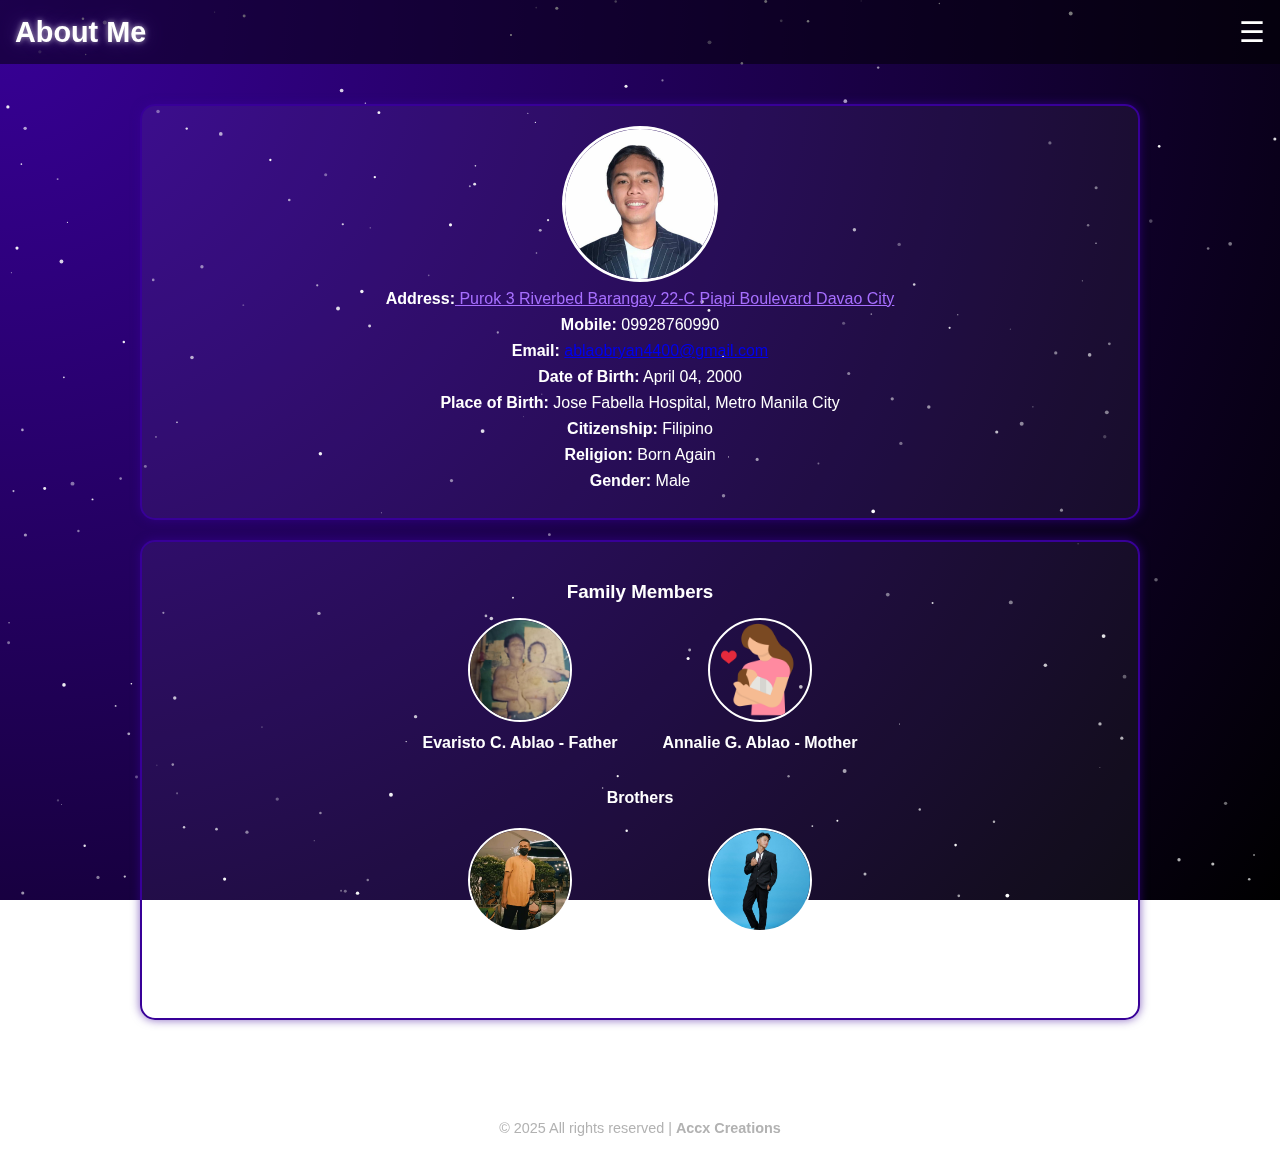
<file: index.html>
<!DOCTYPE html>
<html lang="en">
<head>
<meta charset="UTF-8" />
<meta name="viewport" content="width=device-width, initial-scale=1.0" />
<link rel="icon" type="image/png" href="images/Accx_Logo.png" />
<title>Bryan G. Ablao</title>
<style>
  /* ---------- Body & Background ---------- */
  body {
    margin: 0;
    font-family: Arial, sans-serif;
    background: radial-gradient(circle at top left, #380098, black);
    background-size: cover;
    background-attachment: fixed;
    color: white;
    overflow-x: hidden;
  }

  /* ---------- Header ---------- */
  header {
    display:flex; justify-content:space-between; align-items:center;
    padding:15px; background: rgba(0,0,0,0.5);
    position: sticky; top:0; z-index:1002;
  }
  header h1 {
    font-size:1.8rem; margin:0; color:#fff;
    text-shadow:0 0 5px #ffffff80,0 0 10px #ffffff40,0 0 20px #a76fff50;
    animation:flickerText 3s infinite;
  }
  @keyframes flickerText {
    0%,19%,21%,23%,25%,54%,56%,100%{opacity:1; text-shadow:0 0 6px #fff,0 0 10px #fff,0 0 20px #a76fff80,0 0 30px #38009890;}
    20%,22%,55%{opacity:0.7; text-shadow:0 0 3px #fff,0 0 8px #a76fff40;}
    24%{opacity:0.4; text-shadow:0 0 2px #fff,0 0 5px #a76fff20;}
  }
  .hamburger { font-size:1.8rem; cursor:pointer; user-select:none; }

  /* ---------- Sidebar ---------- */
  #sidebarOverlay {
    position: fixed; top:0; left:0; width:100%; height:100%;
    background: rgba(0,0,0,0.4); display:none; z-index:1000;
  }
  #sidebar {
    width:220px; max-width:80%; background: rgba(0,0,0,0.9);
    color:white; position:fixed; top:0; right:-220px; height:100%;
    padding-top:60px; transition:right 0.3s ease; z-index:1001;
  }
  #sidebar.open{right:0;}
  #sidebar ul{list-style:none; padding:0; margin:0;}
  #sidebar ul li a{
    display:block; padding:12px 20px; color:white; text-decoration:none; text-align:left;
  }
  #sidebar ul li a:hover{background: rgba(255,255,255,0.15);}

  /* ---------- Content Cards ---------- */
  #blur-container {
    transition: filter 0.3s ease;
  }

  .content-card{padding:20px; max-width:1000px; margin:20px auto; position:relative; z-index:1; text-align:center;}
  .profile-card, .family-card{
    background: rgba(255,255,255,0.05); border:2px solid #380098;
    border-radius:15px; padding:20px; box-shadow:0 0 10px rgba(56,0,152,0.6); margin-bottom:20px;
  }
  .profile-pic-link img{width:150px;height:150px;border-radius:50%;border:3px solid white;object-fit:cover;margin:0 auto;display:block;}
  .profile-info p{margin:8px 0;font-size:1rem; text-align:center;}

  .family h3{margin-bottom:15px;}
  .family-list{display:flex; justify-content:center; flex-wrap:wrap; gap:40px; margin-bottom:20px;}
  .family-list div{text-align:center; flex:1 1 200px; max-width:200px;}
  .family-list img{width:100px; height:100px; border-radius:50%; border:2px solid white; object-fit:cover;}
  .family-list p{font-weight:bold;margin-top:8px;}

  /* ---------- Modals ---------- */
  .modal-overlay {
    display:none; position:fixed; top:0; left:0; width:100%; height:100%;
    background: rgba(0,0,0,0.7); justify-content:center; align-items:center; z-index:2000;
  }
  .modal-box {
    background: rgba(0,0,0,0.9); padding:20px; border-radius:15px;
    max-width:500px; width:90%; color:white; text-align:center;
    box-shadow:0 0 20px #a76fff; position:relative;
  }
  .modal-close {position:absolute; top:10px; right:15px; font-size:1.5rem; cursor:pointer;}

  body.modal-open #blur-container {
    filter: blur(6px);
  }
  body.modal-open {
    overflow: hidden;
  }

  /* ---------- Background canvases ---------- */
  #starsCanvas, #rippleCanvas{position:fixed; top:0; left:0; width:100vw; height:100vh; pointer-events:none;}
  #starsCanvas{z-index:0;} #rippleCanvas{z-index:0;}

  /* ---------- Footer ---------- */
  footer{position:relative; z-index:1; text-align:center; color:#aaa; font-size:0.9rem; margin-top:60px; margin-bottom:30px; opacity:0.9; transition: opacity 0.3s ease, color 0.3s ease;}
  footer:hover{opacity:1;color:gold;text-shadow:0 0 8px gold;}
</style>
</head>
<body>
<canvas id="starsCanvas"></canvas>
<canvas id="rippleCanvas"></canvas>

  <!-- Header -->
  <header>
    <h1>About Me</h1>
    <div class="hamburger" onclick="toggleMenu()">☰</div>
  </header>

  <!-- Sidebar Overlay -->
  <div id="sidebarOverlay" onclick="closeMenu()"></div>

  <!-- Sidebar -->
  <nav id="sidebar">
    <ul>
      <li><a href="index.html">About Me</a></li>
      <li><a href="social.html">Social Medias</a></li>
      <li><a href="work.html">Work Experience</a></li>
      <li><a href="achievement.html">Achievements</a></li>
      <li><a href="gallery.html">Gallery</a></li>
      <li><a href="projects.html">Projects</a></li>
    </ul>
  </nav>

  <!-- Wrap Main Content to Blur -->
  <div id="blur-container">
    <div id="mainContent">
      <main>
        <section id="about" class="content-card">
          <!-- Profile Card -->
          <div class="profile-card">
            <div class="profile">
              <a href="#" onclick="openModal('modalBryan')" class="profile-pic-link">
                <img src="images/Bryan.jpg" alt="Bryan">
              </a>
            </div>
            <div class="profile-info">
              <p><strong>Address:</strong><a href="https://maps.app.goo.gl/jkmMjCcP8nkFVy2j8" target="_blank" style="color:#a76fff; text-decoration:underline;">
    Purok 3 Riverbed Barangay 22-C Piapi Boulevard Davao City</a></p>
              <p><strong>Mobile:</strong> 09928760990</p>
              <p><strong>Email:</strong> <a href="mailto:ablaobryan4400@gmail.com">ablaobryan4400@gmail.com</a></p>
              <p><strong>Date of Birth:</strong> April 04, 2000</p>
              <p><strong>Place of Birth:</strong> Jose Fabella Hospital, Metro Manila City</p>
              <p><strong>Citizenship:</strong> Filipino</p>
              <p><strong>Religion:</strong> Born Again</p>
              <p><strong>Gender:</strong> Male</p>
            </div>
          </div>

          <!-- Family Card -->
          <div class="family-card">
            <div class="family">
              <h3>Family Members</h3>
              <div class="family-list">
                <div>
                  <a href="#" onclick="openModal('modalFather')">
                    <img src="images/father.png" alt="Evaristo C. Ablao">
                  </a>
                  <p>Evaristo C. Ablao - Father</p>
                </div>
                <div>
                  <a href="#" onclick="openModal('modalMother')">
                    <img src="images/mother.png" alt="Annalie G. Ablao">
                  </a>
                  <p>Annalie G. Ablao - Mother</p>
                </div>
              </div>

              <h4>Brothers</h4>
              <div class="family-list">
                <div>
                  <a href="#" onclick="openModal('modalKenneth')">
                    <img src="images/Kenneth.jpg" alt="Kenneth Ablao">
                  </a>
                  <p>Kenneth G. Ablao</p>
                </div>
                <div>
                  <a href="#" onclick="openModal('modalRizEvan')">
                    <img src="images/RizEvan.jpg" alt="Riz Evan Ablao">
                  </a>
                  <p>Riz Evan G. Ablao</p>
                </div>
              </div>
            </div>
          </div>
        </section>
      </main>
    </div>
  </div>

      <!-- Modals -->

<!-- Bryan Modal -->
<div class="modal-overlay" id="modalBryan">
  <div class="modal-box">
    <span class="modal-close" onclick="closeModal('modalBryan')">&times;</span>

    <!-- Click image inside modal → Facebook -->
    <a href="https://www.facebook.com/bryangablao" target="_blank">
      <img src="images/Bryan.jpg" alt="Bryan G. Ablao"
           style="width:150px;height:150px;border-radius:50%;display:block;margin:0 auto;cursor:pointer;">
    </a>

    <h3>Bryan G. Ablao</h3>

    <p>
      I am a dedicated and passionate individual with a strong sense of responsibility,
      creativity, and perseverance. I strive to continuously grow both personally and
      professionally, valuing integrity, hard work, and meaningful connections with people.
      My journey is driven by faith, determination, and the desire to make a positive impact
      in everything I do.
    </p>
  </div>
</div>
  
      <div class="modal-overlay" id="modalFather">
        <div class="modal-box">
          <span class="modal-close" onclick="closeModal('modalFather')">&times;</span>
          <img src="images/father.png" alt="Evaristo C. Ablao" style="width:150px;height:150px;border-radius:50%;display:block;margin:0 auto;">
          <h3>Evaristo C. Ablao</h3>
          <p>He was not only my father but also a pillar of strength and guidance for our family. The last time I saw him was when I was just five years old, and his absence has left a lasting impact on my life. He lived with unwavering integrity, always placing the well-being of his family above everything else. His dedication as a husband, his sense of responsibility, and his commitment to providing for us were truly remarkable. Despite the brevity of the time I spent with him, his lessons, values, and the love he showed remain deeply ingrained in my heart. I carry forward his legacy of compassion, resilience, and care for others, and I will forever cherish the memories and the profound influence he had on shaping the person I am today.</p>
        </div>
      </div>

      <div class="modal-overlay" id="modalMother">
        <div class="modal-box">
          <span class="modal-close" onclick="closeModal('modalMother')">&times;</span>
          <a href="https://www.facebook.com/annaliegutierrez.ablao" target="_blank">
            <img src="images/mother.png" alt="Annalie G. Ablao" style="width:150px;height:150px;border-radius:50%;display:block;margin:0 auto;">
          </a>
          <h3>Annalie G. Ablao</h3>
          <p>My mother has been the unwavering foundation of our family. After the tragic loss of my father, she courageously took on the immense responsibility of raising us single-handedly, demonstrating remarkable strength, resilience, and dedication. Through countless challenges and moments of adversity, she remained steadfast, never allowing obstacles or negativity to diminish her love and commitment to our family. Her unwavering guidance, moral integrity, and nurturing spirit have shaped our lives profoundly. Beyond her role as a mother, she has been a spiritual leader, guiding our family in faith and instilling values of compassion, perseverance, and devotion. Her love, wisdom, and tireless efforts continue to inspire and uplift everyone around her, making her the true heart of our home.</p>
        </div>
      </div>

      <!-- Kenneth Modal -->
<div class="modal-overlay" id="modalKenneth">
  <div class="modal-box">
    <span class="modal-close" onclick="closeModal('modalKenneth')">&times;</span>

    <a href="https://www.facebook.com/kenneth.ablao.12" target="_blank">
      <img src="images/Kenneth.jpg" alt="Kenneth G. Ablao" style="width:150px;height:150px;border-radius:50%;display:block;margin:0 auto;">
    </a>
    
    <h3>Kenneth G. Ablao</h3>
    
    <p>
      Kenneth was born on January 11, 2002. He has always been a loving and responsible son, caring deeply for his family and always ready to help. Beyond his dedication to the family, he has built a beautiful life of his own with his wife,
      <a href="https://www.facebook.com/erene.gimena" target="_blank">Irene Mae G. Gimena</a>. They share the joy of parenting their daughter, Krystine Mae G. Gimena. Kenneth is not only a devoted son but also a loving husband and father.
    </p>
    
    <div style="display:flex;justify-content:center;gap:20px;margin-top:15px;">
      <div style="text-align:center;">
        <a href="https://www.facebook.com/erene.gimena" target="_blank">
          <img src="images/IreneG.jpg" alt="Irene Mae G. Gimena" style="width:100px;height:100px;border-radius:50%;">
        </a>
        <p style="color:white;">Irene Mae G. Gimena</p>
      </div>

      <div style="text-align:center;">
        <img src="images/krystine.jpg" alt="Krystine Mae G. Gimena" style="width:100px;height:100px;border-radius:50%;">
        <p style="color:white;">Krystine Mae G. Gimena</p>
      </div>
    </div>
  </div>
</div>

<!-- Riz Evan Modal -->
<div class="modal-overlay" id="modalRizEvan">
  <div class="modal-box">
    <span class="modal-close" onclick="closeModal('modalRizEvan')">&times;</span>

    <a href="https://www.facebook.com/rizevan.ablao.73" target="_blank">
      <img src="images/RizEvan.jpg" alt="Riz Evan G. Ablao" style="width:150px;height:150px;border-radius:50%;display:block;margin:0 auto;">
    </a>
    
    <h3>Riz Evan G. Ablao</h3>
    
    <p>
      Riz Evan, born December 30, 2003, is the youngest son in the family. Known for his vibrant humor and caring nature, he always uplifts those around him with laughter and love. Riz Evan is also in a meaningful relationship with his girlfriend
      <a href="https://www.facebook.com/jonahfayemarie.lenaming.5" target="_blank">Jonahfaye Marie Lenaming</a>.
    </p>
    
    <div style="display:flex;justify-content:center;gap:20px;margin-top:15px;">
      <div style="text-align:center;">
        <a href="https://www.facebook.com/jonahfayemarie.lenaming.5" target="_blank">
          <img src="images/jonafaye.jpg" alt="Jonahfaye Marie Lenaming" style="width:100px;height:100px;border-radius:50%;">
        </a>
        <p style="color:white;">Jonahfaye Marie Lenaming</p>
      </div>
    </div>
  </div>
</div>


  <footer>
    © 2025 All rights reserved | <strong>Accx Creations</strong>
  </footer>

<script>
  // Sidebar toggle
  function toggleMenu(){
    const sidebar = document.getElementById("sidebar");
    const overlay = document.getElementById("sidebarOverlay");
    sidebar.classList.toggle("open");
    overlay.style.display = sidebar.classList.contains("open") ? "block":"none";
  }
  function closeMenu(){
    document.getElementById("sidebar").classList.remove("open"); 
    document.getElementById("sidebarOverlay").style.display="none";
  }

  // Modal logic
  function openModal(id){
    document.getElementById(id).style.display='flex';
    document.body.classList.add('modal-open');
  }
  function closeModal(id){
    document.getElementById(id).style.display='none';
    document.body.classList.remove('modal-open');
  }
  document.querySelectorAll('.modal-overlay').forEach(modal=>{
    modal.addEventListener('click', e=>{
      if(e.target===modal) closeModal(modal.id)
    });
  });

    // Starfield + Meteor
    const starsCanvas = document.getElementById('starsCanvas');
    const starsCtx = starsCanvas.getContext('2d');
    let stars = [], meteor = null;

    function resizeStarsCanvas() {
      starsCanvas.width = window.innerWidth;
      starsCanvas.height = window.innerHeight;
      generateStars();
    }

    function generateStars() {
      stars = [];
      for (let i=0; i<200; i++) {
        stars.push({x:Math.random()*starsCanvas.width, y:Math.random()*starsCanvas.height, alpha:Math.random()*0.7+0.3, radius:Math.random()*1.5+0.5, flickerSpeed:Math.random()*0.05+0.02});
      }
    }

    function drawMeteor() {
      if (!meteor) return;
      starsCtx.save();
      const grad = starsCtx.createLinearGradient(meteor.x, meteor.y, meteor.x - meteor.vx*10, meteor.y - meteor.vy*10);
      grad.addColorStop(0, `rgba(255,255,255,${meteor.alpha})`);
      grad.addColorStop(1, `rgba(255,255,255,0)`);
      starsCtx.strokeStyle = grad;
      starsCtx.lineWidth = 2;
      starsCtx.beginPath();
      starsCtx.moveTo(meteor.x, meteor.y);
      starsCtx.lineTo(meteor.x - meteor.vx * 20, meteor.y - meteor.vy * 20);
      starsCtx.stroke();
      starsCtx.restore();
    }

    function animateStars() {
      starsCtx.clearRect(0,0,starsCanvas.width,starsCanvas.height);
      stars.forEach(star => {
        star.alpha += star.flickerSpeed*(Math.random()<0.5?-1:1);
        star.alpha = Math.min(1, Math.max(0.1, star.alpha));
        starsCtx.beginPath();
        starsCtx.arc(star.x, star.y, star.radius, 0, Math.PI*2);
        starsCtx.fillStyle = `rgba(255,255,255,${star.alpha})`;
        starsCtx.fill();
      });
      if (meteor) {
        meteor.x += meteor.vx;
        meteor.y += meteor.vy;
        meteor.alpha -= 0.01;
        drawMeteor();
        if (meteor.alpha<=0 || meteor.x<-50 || meteor.y>starsCanvas.height+50) {
          meteor=null;
          setTimeout(spawnMeteor, Math.random()*5000+3000);
        }
      }
      requestAnimationFrame(animateStars);
    }

    function spawnMeteor() {
      meteor={x:Math.random()*starsCanvas.width,y:-20,vx:-(Math.random()*4+2),vy:Math.random()*2+2,alpha:1};
    }

    window.addEventListener('resize', resizeStarsCanvas);
    resizeStarsCanvas();
    animateStars();
    setTimeout(spawnMeteor,3000);

    // Ripple effect
    const rippleCanvas = document.getElementById('rippleCanvas');
    const rippleCtx = rippleCanvas.getContext('2d');
    let ripples=[];
    function resizeRippleCanvas() { rippleCanvas.width=window.innerWidth; rippleCanvas.height=window.innerHeight; }
    window.addEventListener('resize', resizeRippleCanvas);
    resizeRippleCanvas();
    window.addEventListener('mousemove', (e)=>{
      ripples.push({x:e.clientX, y:e.clientY, radius:0, alpha:0.3, lineWidth:1+Math.random()});
      if(ripples.length>20) ripples.shift();
    });
    function animateRipples() {
      rippleCtx.clearRect(0,0,rippleCanvas.width,rippleCanvas.height);
      ripples.forEach((r,i)=>{
        r.radius+=1.5;
        r.alpha-=0.007;
        if(r.alpha<=0){ ripples.splice(i,1); return; }
        rippleCtx.beginPath();
        rippleCtx.arc(r.x,r.y,r.radius,0,Math.PI*2);
        rippleCtx.strokeStyle=`rgba(56,0,152,${r.alpha})`;
        rippleCtx.lineWidth=r.lineWidth;
        rippleCtx.stroke();
      });
      requestAnimationFrame(animateRipples);
    }
    animateRipples();
  </script>
</body>
</html>
</file>
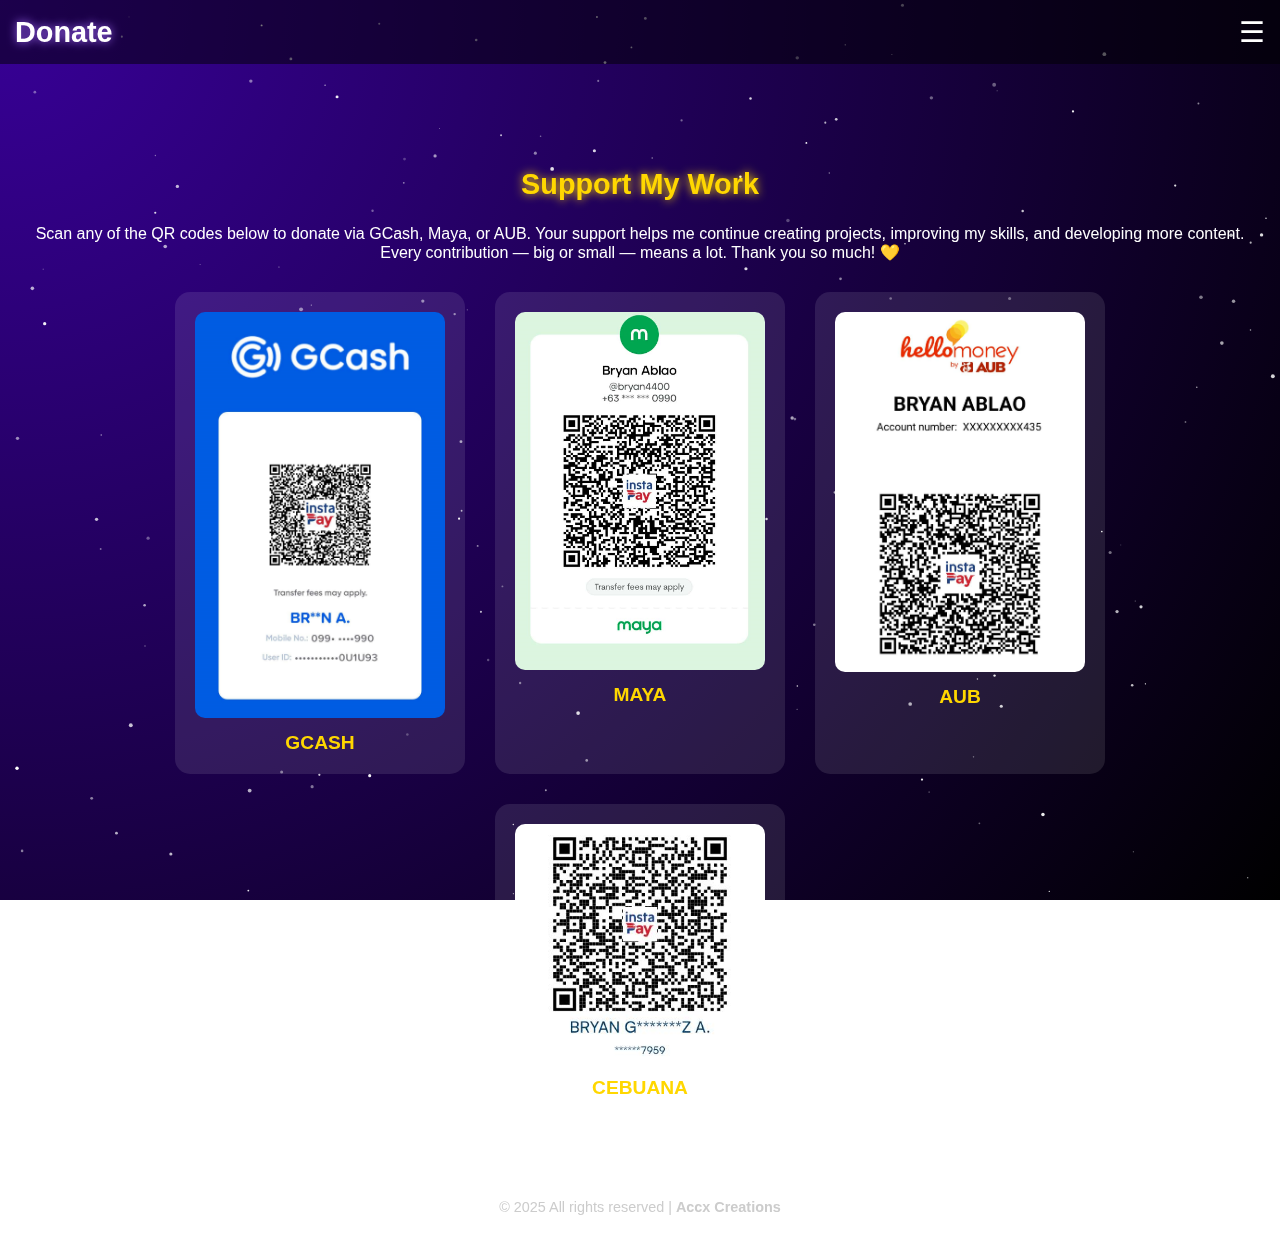
<file: Donate.html>
<!DOCTYPE html>
<html lang="en">
<head>
  <meta charset="UTF-8" />
  <meta name="viewport" content="width=device-width, initial-scale=1.0" />
  <link rel="icon" type="image/png" href="images/Accx_Logo.png" />
  <title>Donate to Bryan</title>
  <style>
    body {
      margin: 0;
      font-family: Arial, sans-serif;
      background: radial-gradient(circle at top left, #380098, black);
      background-size: cover;
      background-attachment: fixed;
      animation: gradientMove 10s infinite alternate;
      color: white;
      overflow-x: hidden;
      text-align: center;
    }

    @keyframes gradientMove {
      0% { background-position: 0% 50%; }
      100% { background-position: 100% 50%; }
    }

    header {
      display: flex;
      justify-content: space-between;
      align-items: center;
      padding: 15px;
      background: rgba(0, 0, 0, 0.5);
      position: sticky;
      top: 0;
      z-index: 1002;
    }

    header h1 {
      font-size: 1.8rem;
      margin: 0;
      color: white;
      text-shadow: 0 0 10px #a76fff;
    }

    .hamburger {
      font-size: 1.8rem;
      cursor: pointer;
      user-select: none;
    }

    #sidebarOverlay {
      position: fixed;
      top: 0;
      left: 0;
      width: 100%;
      height: 100%;
      background: rgba(0,0,0,0.4);
      display: none;
      z-index: 1000;
    }

    #sidebar {
      width: 220px;
      max-width: 80%;
      background: rgba(0,0,0,0.9);
      color: white;
      position: fixed;
      top: 0;
      right: -220px;
      height: 100%;
      padding-top: 60px;
      transition: right 0.3s ease;
      z-index: 1001;
    }
    #sidebar.open { right: 0; }
    #sidebar ul { list-style: none; padding: 0; margin: 0; }
    #sidebar ul li a {
      display: block;
      padding: 12px 20px;
      color: white;
      text-decoration: none;
      text-align: left;
    }
    #sidebar ul li a:hover { background: rgba(255, 255, 255, 0.15); }

    /* Background Canvases */
    #starsCanvas, #rippleCanvas {
      position: fixed;
      top: 0;
      left: 0;
      width: 100vw;
      height: 100vh;
      pointer-events: none;
    }
    #starsCanvas { z-index: 0; }
    #rippleCanvas { z-index: 0; }

    /* Donation Section */
    .donate-section {
      margin-top: 60px;
      padding: 20px;
      position: relative;
      z-index: 2;
    }

    .donate-section h2 {
      color: gold;
      text-shadow: 0 0 10px gold;
      font-size: 1.8rem;
    }

    .qr-grid {
      display: flex;
      flex-wrap: wrap;
      justify-content: center;
      gap: 30px;
      margin-top: 30px;
    }

    .qr-box {
      background: rgba(255,255,255,0.1);
      padding: 20px;
      border-radius: 15px;
      width: 250px;
      transition: 0.3s;
    }

    .qr-box:hover {
      transform: scale(1.05);
      box-shadow: 0 0 15px gold;
    }

    .qr-box img {
      width: 100%;
      border-radius: 10px;
      cursor: pointer;
    }

    .qr-label {
      margin-top: 10px;
      font-size: 1.2rem;
      font-weight: bold;
      color: gold;
    }

    /* Modal styles */
    .modal {
      display: none; 
      position: fixed; 
      z-index: 1003; 
      left: 0; 
      top: 0; 
      width: 100%; 
      height: 100%; 
      background-color: rgba(0,0,0,0.85); 
      justify-content: center; 
      align-items: center; 
    }

    .modal-content {
      max-width: 90%;
      max-height: 90%;
      border-radius: 15px;
    }

    .close-modal {
      position: absolute;
      top: 15px;
      right: 20px;
      color: #fff;
      font-size: 2rem;
      font-weight: bold;
      cursor: pointer;
      z-index: 1004;
    }

    @media (max-width: 600px) {
      .modal-content {
        max-width: 95%;
        max-height: 95%;
      }
    }

    footer {
      margin-top: 60px;
      margin-bottom: 30px;
      color: #ccc;
      font-size: 0.9rem;
      position: relative;
      z-index: 2;
    }
  </style>
</head>
<body>

  <!-- Background canvases -->
  <canvas id="starsCanvas"></canvas>
  <canvas id="rippleCanvas"></canvas>

  <!-- Modal HTML -->
  <div id="qrModal" class="modal">
    <span class="close-modal" onclick="closeModal()">&times;</span>
    <img class="modal-content" id="modalImage">
  </div>

<header>
  <h1>Donate</h1>
  <div class="hamburger" onclick="toggleMenu()">☰</div>
</header>

<div id="sidebarOverlay" onclick="closeMenu()"></div>

<nav id="sidebar">
  <ul>
    <li><a href="index.html">About Me</a></li>
    <li><a href="social.html">Social Medias</a></li>
    <li><a href="work.html">Work Experience</a></li>
    <li><a href="achievement.html">Achievements</a></li>
    <li><a href="gallery.html">Gallery</a></li>
    <li><a href="projects.html">Projects</a></li>
  </ul>
</nav>

<section class="donate-section">
  <h2>Support My Work</h2>
  <p>Scan any of the QR codes below to donate via GCash, Maya, or AUB. Your support helps me continue creating projects, improving my skills, and developing more content. Every contribution — big or small — means a lot. Thank you so much! 💛</p>

  <div class="qr-grid">
    <div class="qr-box">
      <img src="images/GCASH QR.jpg" alt="GCash QR" />
      <div class="qr-label">GCASH</div>
    </div>

    <div class="qr-box">
      <img src="images/MAYA QR.jpg" alt="Maya QR" />
      <div class="qr-label">MAYA</div>
    </div>

    <div class="qr-box">
      <img src="images/AUB QR.jpg" alt="AUB QR" />
      <div class="qr-label">AUB</div>
    </div>

    <div class="qr-box">
      <img src="images/Cebuana.png" alt="Cebuana QR" />
      <div class="qr-label">CEBUANA</div>
    </div>
  </div>
</section>

<footer>
  © 2025 All rights reserved | <strong>Accx Creations</strong>
</footer>

<script>
function toggleMenu() {
  const sidebar = document.getElementById("sidebar");
  const overlay = document.getElementById("sidebarOverlay");
  sidebar.classList.toggle("open");
  overlay.style.display = sidebar.classList.contains("open") ? "block" : "none";
}

function closeMenu() {
  document.getElementById("sidebar").classList.remove("open");
  document.getElementById("sidebarOverlay").style.display = "none";
}

/* Stars, Meteor & Ripple effects */
const starsCanvas = document.getElementById('starsCanvas');
const starsCtx = starsCanvas.getContext('2d');
let stars = [];
let meteor = null;

function resizeStarsCanvas() {
  starsCanvas.width = window.innerWidth;
  starsCanvas.height = window.innerHeight;
  generateStars();
}

function generateStars() {
  stars = [];
  const numStars = 200;
  for (let i = 0; i < numStars; i++) {
    stars.push({
      x: Math.random() * starsCanvas.width,
      y: Math.random() * starsCanvas.height,
      baseAlpha: Math.random() * 0.7 + 0.3,
      alpha: Math.random() * 0.7 + 0.3,
      radius: Math.random() * 1.5 + 0.5,
      flickerSpeed: Math.random() * 0.05 + 0.02
    });
  }
}

function drawMeteor() {
  if (!meteor) return;
  starsCtx.save();
  const grad = starsCtx.createLinearGradient(meteor.x, meteor.y, meteor.x - meteor.vx*10, meteor.y - meteor.vy*10);
  grad.addColorStop(0, `rgba(255,255,255,${meteor.alpha})`);
  grad.addColorStop(1, `rgba(255,255,255,0)`);
  starsCtx.strokeStyle = grad;
  starsCtx.lineWidth = 2;
  starsCtx.beginPath();
  starsCtx.moveTo(meteor.x, meteor.y);
  starsCtx.lineTo(meteor.x - meteor.vx * 20, meteor.y - meteor.vy * 20);
  starsCtx.stroke();
  starsCtx.restore();
}

function animateStars() {
  starsCtx.clearRect(0, 0, starsCanvas.width, starsCanvas.height);
  stars.forEach(star => {
    star.alpha += star.flickerSpeed * (Math.random() < 0.5 ? -1 : 1);
    if (star.alpha < 0.1) star.alpha = 0.1;
    if (star.alpha > 1) star.alpha = 1;
    starsCtx.beginPath();
    starsCtx.arc(star.x, star.y, star.radius, 0, Math.PI * 2);
    starsCtx.fillStyle = `rgba(255, 255, 255, ${star.alpha})`;
    starsCtx.fill();
  });

  if (meteor) {
    meteor.x += meteor.vx;
    meteor.y += meteor.vy;
    meteor.alpha -= 0.01;
    drawMeteor();
    if (meteor.alpha <= 0 || meteor.x < -50 || meteor.y > starsCanvas.height + 50) {
      meteor = null;
      setTimeout(spawnMeteor, Math.random() * 5000 + 3000);
    }
  }
  requestAnimationFrame(animateStars);
}

function spawnMeteor() {
  meteor = {
    x: Math.random() * starsCanvas.width,
    y: -20,
    vx: -(Math.random() * 4 + 2),
    vy: Math.random() * 2 + 2,
    alpha: 1
  };
}

window.addEventListener('resize', resizeStarsCanvas);
resizeStarsCanvas();
animateStars();
setTimeout(spawnMeteor, 3000);

/* Ripple effect */
const rippleCanvas = document.getElementById('rippleCanvas');
const rippleCtx = rippleCanvas.getContext('2d');
let ripples = [];

function resizeRippleCanvas() {
  rippleCanvas.width = window.innerWidth;
  rippleCanvas.height = window.innerHeight;
}
window.addEventListener('resize', resizeRippleCanvas);
resizeRippleCanvas();

window.addEventListener('mousemove', (e) => {
  ripples.push({
    x: e.clientX,
    y: e.clientY,
    radius: 0,
    alpha: 0.3,
    lineWidth: 1 + Math.random()
  });
  if (ripples.length > 20) ripples.shift();
});

function animateRipples() {
  rippleCtx.clearRect(0, 0, rippleCanvas.width, rippleCanvas.height);
  ripples.forEach((r, i) => {
    r.radius += 1.5;
    r.alpha -= 0.007;
    if (r.alpha <= 0) {
      ripples.splice(i, 1);
      return;
    }
    rippleCtx.beginPath();
    rippleCtx.arc(r.x, r.y, r.radius, 0, Math.PI * 2);
    rippleCtx.strokeStyle = `rgba(56, 0, 152, ${r.alpha})`;
    rippleCtx.lineWidth = r.lineWidth;
    rippleCtx.stroke();
  });
  requestAnimationFrame(animateRipples);
}
animateRipples();

/* QR Modal functionality */
const qrImages = document.querySelectorAll('.qr-box img');
const modal = document.getElementById('qrModal');
const modalImg = document.getElementById('modalImage');

qrImages.forEach(img => {
  img.addEventListener('click', () => {
    modal.style.display = 'flex';
    modalImg.src = img.src;
  });
});

function closeModal() {
  modal.style.display = 'none';
}

modal.addEventListener('click', (e) => {
  if(e.target === modal) closeModal();
});
</script>

</body>
</html>
</file>
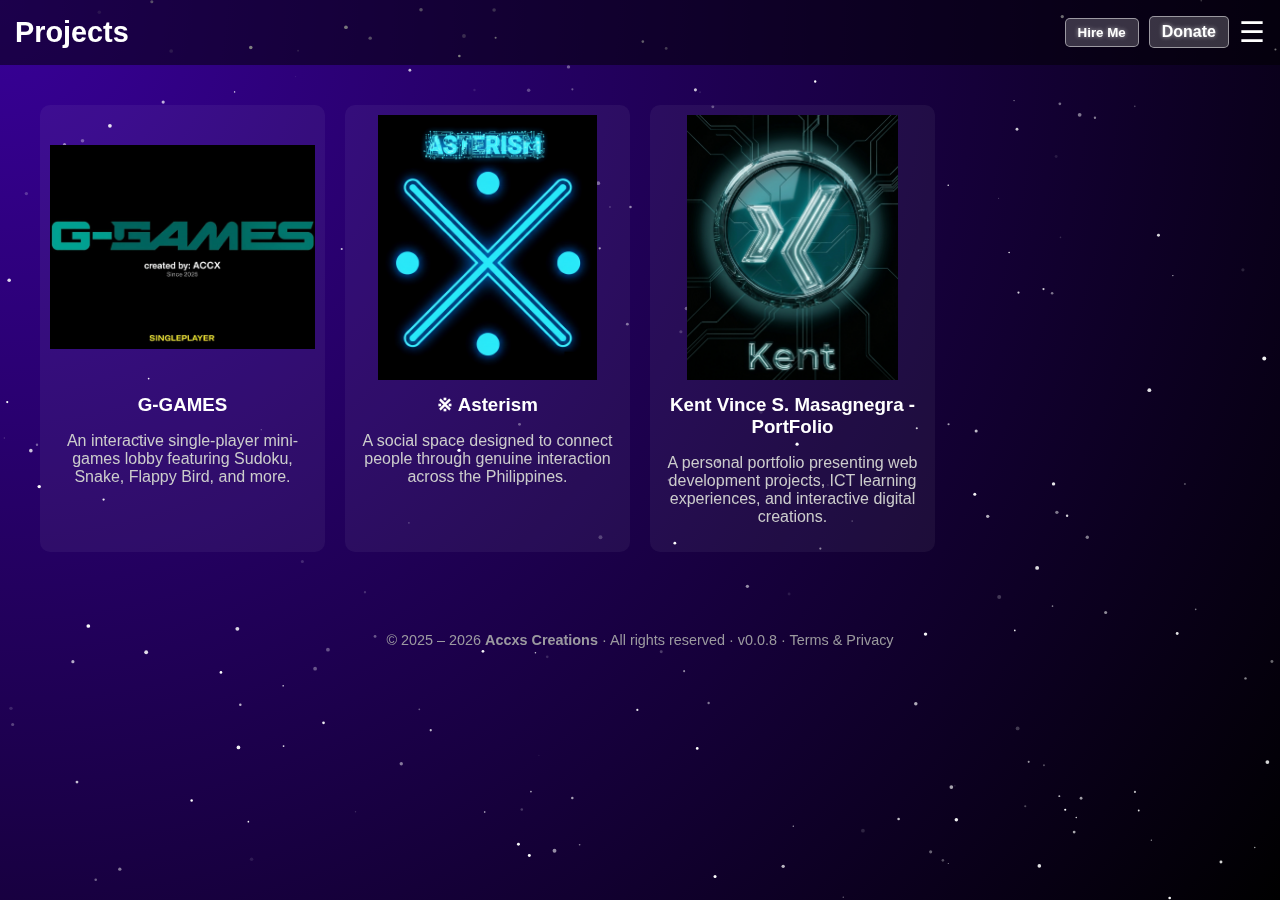
<file: projects.html>
<!DOCTYPE html>
<html lang="en">
<head>
<meta charset="UTF-8" />
<meta name="viewport" content="width=device-width, initial-scale=1.0" />
<link rel="icon" type="image/png" href="images/Accx_Logo.png" />
<title>Bryan G. Ablao</title>
<style>
  body {
    margin: 0;
    font-family: Arial, sans-serif;
    background: radial-gradient(circle at top left, #380098, black);
    background-size: cover;
    background-attachment: fixed;
    animation: gradientMove 10s infinite alternate;
    color: white;
    text-align: center;
    overflow-x: hidden;
  }

  @keyframes gradientMove {
    0% { background-position: 0% 50%; }
    100% { background-position: 100% 50%; }
  }

  header {
    display: flex;
    justify-content: space-between;
    align-items: center;
    padding: 15px;
    background: rgba(0,0,0,0.5);
    position: sticky;
    top: 0;
    z-index: 1002;
  }

  header h1 {
    font-size: 1.8rem;
    margin: 0;
    line-height: 1.2;
    color: #fff;
    text-shadow: 0 0 5px #fff80, 0 0 10px #fff40, 0 0 20px #a76fff50;
    animation: flickerText 3s infinite;
  }

  @keyframes flickerText {
    0%,19%,21%,23%,25%,54%,56%,100% {
      opacity:1;
      text-shadow:0 0 6px #fff,0 0 10px #fff,0 0 20px #a76fff80,0 0 30px #38009890;
    }
    20%,22%,55% {
      opacity:0.7;
      text-shadow:0 0 3px #fff,0 0 8px #a76fff40;
    }
    24% {
      opacity:0.4;
      text-shadow:0 0 2px #fff,0 0 5px #a76fff20;
    }
  }

  .hamburger { font-size:1.8rem; cursor:pointer; user-select:none; }

  #sidebarOverlay {
    position: fixed;
    top:0; left:0;
    width:100%; height:100%;
    background: rgba(0,0,0,0.4);
    display:none; z-index:1000;
  }

  #sidebar {
    width: 220px; max-width:80%;
    background: rgba(0,0,0,0.9);
    color:white;
    position:fixed; top:0; right:-220px;
    height:100%; padding-top:60px;
    transition:right 0.3s ease;
    z-index:1001;
  }

  #sidebar.open { right:0; }
  #sidebar ul { list-style:none; padding:0; margin:0; text-align:left; }
  #sidebar ul li a { display:block; padding:12px 20px; color:white; text-decoration:none; }
  #sidebar ul li a:hover { background: rgba(255,255,255,0.15); }

  main {
    padding:20px;
    max-width:1200px;
    margin:0 auto;
    position: relative; z-index:1;
  }

  h2 { margin: 15px 0; font-size:1.5rem; text-decoration:underline; }

  .projects-grid {
    display:grid;
    grid-template-columns: repeat(4, 1fr);
    gap:20px;
    margin-top:20px;
  }

  .project-card {
    background: rgba(255,255,255,0.05);
    border-radius:10px;
    padding:10px;
    cursor:pointer;
    transition: transform 0.2s, box-shadow 0.2s;
    text-align:center;
    text-decoration:none;
    color:inherit;
  }

  .project-card:hover {
    transform: scale(1.03);
    box-shadow: 0 0 15px #5200d6;
  }

  .project-card img {
    width:100%; aspect-ratio:1/1;
    object-fit:contain;
    border-radius:10px;
  }

  .project-card h3 { color: white !important; margin:10px 0 5px 0; text-decoration:none !important; }
  .project-card p { color:#ccc !important; text-decoration:none !important; }

/* ===== FOOTER ===== */
footer {
  position: relative;
  z-index: 2;
  text-align: center;
  color: #aaa;
  font-size: 0.9rem;
  margin: 60px 0 30px 0;
  opacity: 0.9;
  transition: 0.3s;
}

footer:hover {
  color: gold;
  text-shadow: 0 0 8px gold;
  opacity: 1;
}

.footer-link { color: #aaa; text-decoration: none; transition: 0.3s; }
.footer-link:hover { color: gold; text-shadow: 0 0 8px gold; text-decoration: underline; }

  @media (max-width:1024px) { .projects-grid { grid-template-columns:repeat(2,1fr); } }
  @media (max-width:768px) { .projects-grid { grid-template-columns:1fr; } }

  canvas { position: fixed; top:0; left:0; width:100vw; height:100vh; pointer-events:none; }
  #starsCanvas { z-index:0; }
  #rippleCanvas { z-index:1; }
  #modalStarsCanvas { z-index:2001; display:none; }

  /* Hire Me Modal */
  .modal-overlay {
    position: fixed;
    top: 0; left: 0;
    width: 100vw; height: 100vh;
    background: rgba(0,0,0,0.6);
    backdrop-filter: blur(5px);
    display: none;
    justify-content: center;
    align-items: center;
    z-index: 2000;
  }

  .modal-box {
    position: relative;
    background: rgba(0,0,0,0.9);
    color: white;
    padding: 25px;
    border-radius: 12px;
    width: 85%;
    max-width: 600px;
    box-shadow: 0 0 20px rgba(255,255,255,0.15);
    text-align: left;
    animation: popIn 0.3s ease;
  }

  .modal-box h2 { margin-top:0; margin-bottom:10px; }
  .modal-box p { line-height:1.5; }
  .close-modal { position:absolute; top:10px; right:10px; font-size:1.5rem; cursor:pointer; color:white; }

  @keyframes popIn { 0% { transform: scale(0.8); opacity:0; } 100% { transform: scale(1); opacity:1; } }

</style>
</head>
<body>

<canvas id="starsCanvas"></canvas>
<canvas id="rippleCanvas"></canvas>
<canvas id="modalStarsCanvas"></canvas>

<header>
  <h1>Projects</h1>
  <div style="display:flex; align-items:center; gap:10px;">
    <button id="hireBtn" style="
  background: rgba(255,255,255,0.2);
  color: white;
  border: 1px solid rgba(255,255,255,0.5);
  padding:6px 12px;
  border-radius:5px;
  font-weight:bold;
  cursor:pointer;
  text-shadow: 0 0 4px rgba(255,255,255,0.6);
  transition: all 0.3s ease;
"
onmouseover="this.style.transform='scale(1.1)'; this.style.boxShadow='0 0 10px rgba(255,255,255,0.5)';"
onmouseout="this.style.transform='scale(1)'; this.style.boxShadow='0 0 4px rgba(255,255,255,0.3)';"
>Hire Me</button>

<a href="Donate.html" style="
  background: rgba(255,255,255,0.2);
  color: white;
  border: 1px solid rgba(255,255,255,0.5);
  padding:6px 12px;
  border-radius:5px;
  font-weight:bold;
  cursor:pointer;
  text-decoration:none;
  text-align:center;
  text-shadow: 0 0 4px rgba(255,255,255,0.6);
  transition: all 0.3s ease;
"
onmouseover="this.style.transform='scale(1.1)'; this.style.boxShadow='0 0 10px rgba(255,255,255,0.5)';"
onmouseout="this.style.transform='scale(1)'; this.style.boxShadow='0 0 4px rgba(255,255,255,0.3)';"
>Donate</a>
    
    <div class="hamburger" onclick="toggleMenu()">☰</div>
  </div>
</header>

<div id="sidebarOverlay" onclick="closeMenu()"></div>

<nav id="sidebar">
  <ul>
    <li><a href="index.html">About Me</a></li>
    <li><a href="social.html">Social Medias</a></li>
    <li><a href="work.html">Work Experience</a></li>
    <li><a href="achievement.html">Achievements</a></li>
    <li><a href="gallery.html">Gallery</a></li>
    <li><a href="projects.html">Projects</a></li>
  </ul>
</nav>

<main>
  <div class="projects-grid">

    <a class="project-card" href="https://bryangablao.github.io/G-GAMES/index.html" target="_blank">
      <img src="images/Gallery/project/GGAMES.png" alt="Mini-Games Collection">
      <h3>G-GAMES</h3>
      <p>An interactive single-player mini-games lobby featuring Sudoku, Snake, Flappy Bird, and more.</p>
    </a>

    <a class="project-card" href="https://bryangablao.github.io/Asterism/index.html" target="_blank">
      <img src="images/Gallery/project/Asterism.png" alt="Social Media">
      <h3>※ Asterism</h3>
      <p>A social space designed to connect people through genuine interaction across the Philippines.</p>
    </a>

    <a class="project-card" href="https://ict2026.github.io/kentvincemasanegra/index.html" target="_blank">
      <img src="images/Gallery/project/kentlogo.png" alt="Kent Portfolio">
      <h3>Kent Vince S. Masagnegra - PortFolio</h3>
      <p>A personal portfolio presenting web development projects, ICT learning experiences, and interactive digital creations.</p>
    </a>
    
  </div>
</main>

<footer>
   © 2025 – 2026 <strong>Accxs Creations</strong> · All rights reserved ·
   <a href="version.html" class="footer-link">v0.0.8</a> ·
   <a href="terms.html" class="footer-link">Terms &amp; Privacy</a>
</footer>
  
<!-- Hire Me Modal -->
<div class="modal-overlay" id="hireModal">
  <div class="modal-box">
    <span class="close-modal" onclick="closeHireModal()">×</span>
    <h2>Website Creation Service</h2>
    <p>
      Are you interested in having your own customized website? We offer a professional service where we create your website tailored to your needs. 
      Your website can be live within <strong>1–2 weeks</strong>.
    </p>
    <p>
      <strong>Payment Options:</strong> 
      <ul>
        <li>You can pay a normal service fee directly to us for the creation and customization of your website.</li>
        <li>If you already have a preferred domain or Google link, you can provide it, and we will connect your website to it.</li>
      </ul>
    </p>
    <p>
      <strong>Contact Us:</strong><br>
      Phone: <a href="tel:+639928760990" style="color:gold;">+63 992 876 0990</a> (Dito)<br>
      Email: <a href="mailto:ablaobryan4400@gmail.com" style="color:gold;">ablaobryan4400@gmail.com</a>
    </p>
    <p>We’ll handle everything professionally so you can focus on your content. Let’s make your website happen!</p>
  </div>
</div>

<script>
// Sidebar
function toggleMenu(){const sidebar=document.getElementById("sidebar"); const overlay=document.getElementById("sidebarOverlay"); sidebar.classList.toggle("open"); overlay.style.display=sidebar.classList.contains("open")?'block':'none';}
function closeMenu(){document.getElementById("sidebar").classList.remove("open"); document.getElementById("sidebarOverlay").style.display='none';}

// Hire Me Modal
const hireBtn=document.getElementById('hireBtn'); 
const hireModal=document.getElementById('hireModal'); 

hireBtn.addEventListener('click',()=>{hireModal.style.display='flex'; modalStarsCanvas.style.display='block'; generateModalStars(); animateModalStars();});
function closeHireModal(){ hireModal.style.display='none'; modalCtx.clearRect(0,0,modalStarsCanvas.width,modalStarsCanvas.height); cursorStars=[]; modalStarsCanvas.style.display='none'; }
hireModal.addEventListener('click',(e)=>{if(e.target===hireModal) closeHireModal();});
document.addEventListener('keydown',(e)=>{if(e.key==='Escape'&&hireModal.style.display==='flex') closeHireModal();});

// Stars background + meteor
const starsCanvas=document.getElementById('starsCanvas'); const starsCtx=starsCanvas.getContext('2d'); let stars=[], meteor=null;
function resizeStarsCanvas(){starsCanvas.width=window.innerWidth; starsCanvas.height=window.innerHeight; generateStars();}
function generateStars(){stars=[]; for(let i=0;i<200;i++){stars.push({x:Math.random()*starsCanvas.width,y:Math.random()*starsCanvas.height,radius:Math.random()*1.5+0.5,alpha:Math.random()*0.7+0.3,flickerSpeed:Math.random()*0.05+0.02});}}
function drawMeteor(){if(!meteor)return; starsCtx.save(); const g=starsCtx.createLinearGradient(meteor.x,meteor.y,meteor.x-meteor.vx*10,meteor.y-meteor.vy*10); g.addColorStop(0,`rgba(255,255,255,${meteor.alpha})`); g.addColorStop(1,`rgba(255,255,255,0)`); starsCtx.strokeStyle=g; starsCtx.lineWidth=2; starsCtx.beginPath(); starsCtx.moveTo(meteor.x,meteor.y); starsCtx.lineTo(meteor.x-meteor.vx*20,meteor.y-meteor.vy*20); starsCtx.stroke(); starsCtx.restore();}
function animateStars(){starsCtx.clearRect(0,0,starsCanvas.width,starsCanvas.height); stars.forEach(s=>{s.alpha+=s.flickerSpeed*(Math.random()<0.5?-1:1); s.alpha=Math.max(0.1,Math.min(s.alpha,1)); starsCtx.beginPath(); starsCtx.arc(s.x,s.y,s.radius,0,Math.PI*2); starsCtx.fillStyle=`rgba(255,255,255,${s.alpha})`; starsCtx.fill();}); if(meteor){meteor.x+=meteor.vx; meteor.y+=meteor.vy; meteor.alpha-=0.01; drawMeteor(); if(meteor.alpha<=0||meteor.x<-50||meteor.y>starsCanvas.height+50){meteor=null; setTimeout(spawnMeteor,Math.random()*5000+3000);}} requestAnimationFrame(animateStars);}
function spawnMeteor(){meteor={x:Math.random()*starsCanvas.width,y:-20,vx:-(Math.random()*4+2),vy:Math.random()*2+2,alpha:1};}
window.addEventListener('resize',resizeStarsCanvas); resizeStarsCanvas(); animateStars(); setTimeout(spawnMeteor,3000);

// Ripple trail
const rippleCanvas=document.getElementById('rippleCanvas'); const rippleCtx=rippleCanvas.getContext('2d'); let ripples=[];
function resizeRippleCanvas(){rippleCanvas.width=window.innerWidth; rippleCanvas.height=window.innerHeight;}
window.addEventListener('resize',resizeRippleCanvas); resizeRippleCanvas();
window.addEventListener('mousemove',e=>{ripples.push({x:e.clientX,y:e.clientY,radius:0,alpha:0.3,lineWidth:1+Math.random()}); if(ripples.length>20) ripples.shift();});
function animateRipples(){rippleCtx.clearRect(0,0,rippleCanvas.width,rippleCanvas.height); ripples.forEach((r,i)=>{r.radius+=1.5; r.alpha-=0.007; if(r.alpha<=0){ripples.splice(i,1);return;} rippleCtx.beginPath(); rippleCtx.arc(r.x,r.y,r.radius,0,Math.PI*2); rippleCtx.strokeStyle=`rgba(56,0,152,${r.alpha})`; rippleCtx.lineWidth=r.lineWidth; rippleCtx.stroke();}); requestAnimationFrame(animateRipples);}
animateRipples();

// Modal stars + cursor glitter
const modalStarsCanvas=document.getElementById('modalStarsCanvas'); const modalCtx=modalStarsCanvas.getContext('2d');
let modalStars=[], cursorStars=[];
function resizeModalStarsCanvas(){modalStarsCanvas.width=window.innerWidth; modalStarsCanvas.height=window.innerHeight;}
window.addEventListener('resize',resizeModalStarsCanvas); resizeModalStarsCanvas();
function generateModalStars(){
  modalStars=[]; const cornerStarCount=10, randomStarCount=40;
  for(let i=0;i<cornerStarCount;i++){
    modalStars.push({x:Math.random()*200,y:Math.random()*200,radius:Math.random()*2+1,alpha:Math.random()*0.7+0.3,flickerSpeed:Math.random()*0.02+0.01});
    modalStars.push({x:window.innerWidth-Math.random()*200,y:window.innerHeight-Math.random()*200,radius:Math.random()*2+1,alpha:Math.random()*0.7+0.3,flickerSpeed:Math.random()*0.02+0.01});
  }
  for(let i=0;i<randomStarCount;i++){
    modalStars.push({x:Math.random()*window.innerWidth,y:Math.random()*window.innerHeight,radius:Math.random()*2+1,alpha:Math.random()*0.5+0.2,flickerSpeed:Math.random()*0.02+0.01});
  }
}
function animateModalStars(){
  modalCtx.clearRect(0,0,modalStarsCanvas.width,modalStarsCanvas.height);
  modalStars.forEach(s=>{ s.alpha+=s.flickerSpeed*(Math.random()<0.5?-1:1); s.alpha=Math.max(0.1,Math.min(s.alpha,1)); modalCtx.beginPath(); modalCtx.arc(s.x,s.y,s.radius,0,Math.PI*2); modalCtx.fillStyle=`rgba(255,255,255,${s.alpha})`; modalCtx.fill(); });
  cursorStars.forEach((s,i)=>{ s.x+=s.dx; s.y+=s.dy; s.alpha-=0.02; modalCtx.beginPath(); modalCtx.arc(s.x,s.y,s.radius,0,Math.PI*2); modalCtx.fillStyle=`rgba(255,255,255,${s.alpha})`; modalCtx.fill(); });
  cursorStars=cursorStars.filter(s=>s.alpha>0);
  if(hireModal.style.display==='flex') requestAnimationFrame(animateModalStars);
}
hireModal.addEventListener('mousemove',e=>{ for(let i=0;i<3;i++){ cursorStars.push({ x:e.clientX, y:e.clientY, radius:Math.random()*2+1, alpha:Math.random()*0.8+0.2, dx:(Math.random()-0.5)*1.5, dy:(Math.random()-0.5)*1.5 }); } if(cursorStars.length>100) cursorStars.splice(0,cursorStars.length-100); });
</script>

</body>
</html>
</file>
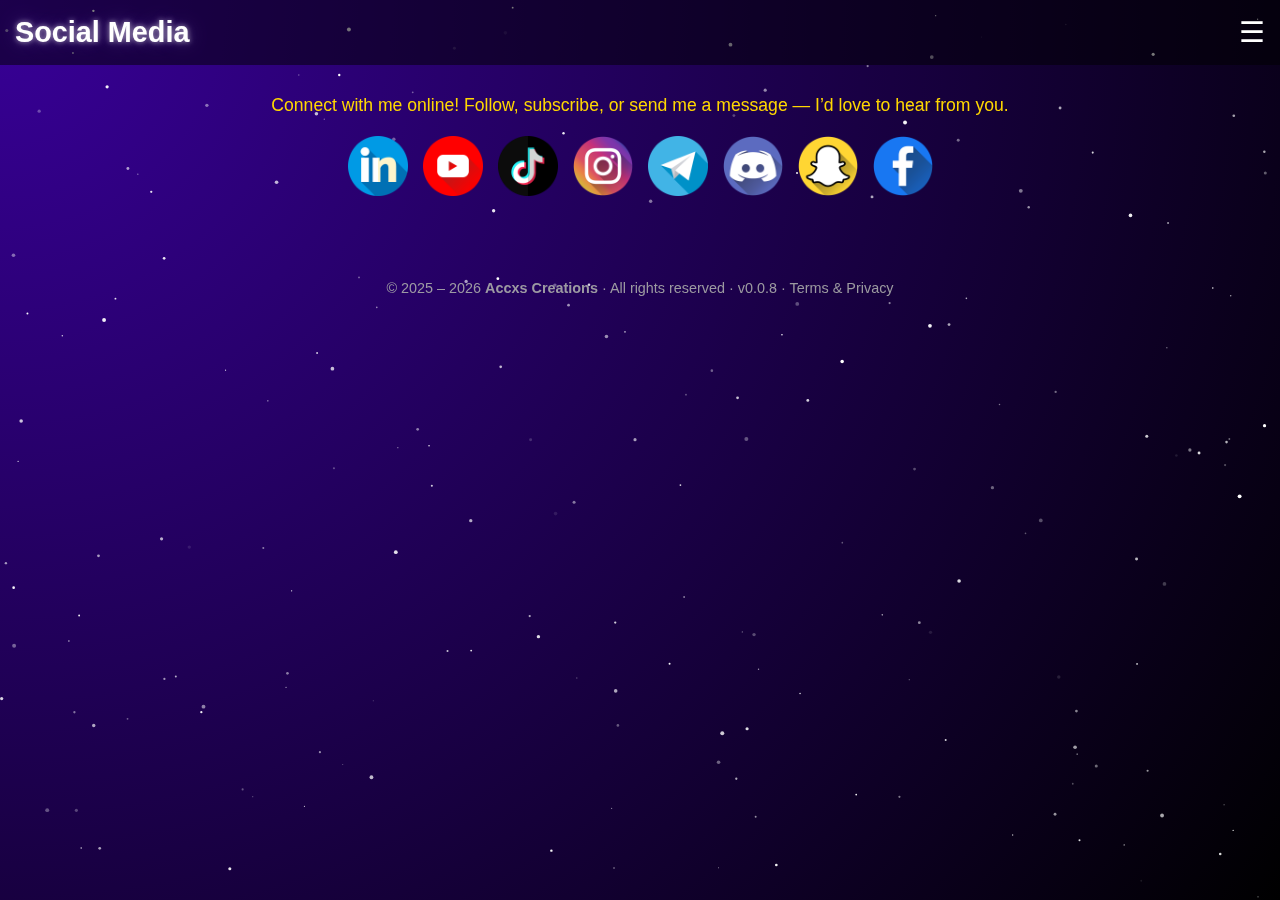
<file: social.html>
<!DOCTYPE html>
<html lang="en">
<head>
  <meta charset="UTF-8" />
  <meta name="viewport" content="width=device-width, initial-scale=1.0" />
  <link rel="icon" type="image/png" href="images/Accx_Logo.png" />
  <title>Bryan G. Ablao</title>
  <style>
    body {
      margin: 0;
      font-family: Arial, sans-serif;
      background: radial-gradient(circle at top left, #380098, black);
      background-size: cover;
      background-attachment: fixed;
      animation: gradientMove 10s infinite alternate;
      color: white;
      overflow-x: hidden;
      text-align: center;
    }

    @keyframes gradientMove {
      0% { background-position: 0% 50%; }
      100% { background-position: 100% 50%; }
    }

    /* Header */
    header {
      display: flex;
      justify-content: space-between;
      align-items: center;
      padding: 15px;
      background: rgba(0, 0, 0, 0.5);
      position: sticky;
      top: 0;
      z-index: 1002;
    }

    header h1 {
      font-size: 1.8rem;
      margin: 0;
      line-height: 1.2;
      color: #fff;
      text-shadow: 0 0 5px #ffffff80, 0 0 10px #ffffff40, 0 0 20px #a76fff50;
      animation: flickerText 3s infinite;
    }

    @keyframes flickerText {
      0%, 19%, 21%, 23%, 25%, 54%, 56%, 100% {
        opacity: 1;
        text-shadow: 0 0 6px #fff, 0 0 10px #fff, 0 0 20px #a76fff80, 0 0 30px #38009890;
      }
      20%, 22%, 55% {
        opacity: 0.7;
        text-shadow: 0 0 3px #fff, 0 0 8px #a76fff40;
      }
      24% {
        opacity: 0.4;
        text-shadow: 0 0 2px #fff, 0 0 5px #a76fff20;
      }
    }

    /* Hamburger */
    .hamburger {
      font-size: 1.8rem;
      cursor: pointer;
      user-select: none;
    }

    /* Sidebar overlay */
    #sidebarOverlay {
      position: fixed;
      top: 0;
      left: 0;
      width: 100%;
      height: 100%;
      background: rgba(0,0,0,0.4);
      display: none;
      z-index: 1000;
    }

    /* Sidebar */
    #sidebar {
      width: 220px;
      max-width: 80%;
      background: rgba(0,0,0,0.9);
      color: white;
      position: fixed;
      top: 0;
      right: -220px;
      height: 100%;
      padding-top: 60px;
      transition: right 0.3s ease;
      z-index: 1001;
    }

    #sidebar.open { right: 0; }

    #sidebar ul { list-style: none; padding: 0; margin: 0; }
    #sidebar ul li a {
      display: block;
      padding: 12px 20px;
      color: white;
      text-decoration: none;
      text-align: left;
    }
    #sidebar ul li a:hover { background: rgba(255, 255, 255, 0.15); }

    /* Social Section */
    .social-media {
      padding: 20px;
      max-width: 1000px;
      margin: 0 auto;
      position: relative;
      z-index: 1;
    }

    .description {
      font-size: 1.1rem;
      margin-top: 10px;
      margin-bottom: 20px;
      color: gold;
    }

    .social-grid {
      display: flex;
      flex-wrap: wrap;
      gap: 15px;
      justify-content: center;
      margin-top: 15px;
    }

    .social-grid a img {
      width: 60px;
      height: 60px;
      object-fit: contain;
      border-radius: 10px;
      transition: transform 0.3s, box-shadow 0.3s;
    }

    .social-grid a img:hover {
      transform: scale(1.1);
      box-shadow: 0 0 10px gold;
    }

/* ===== FOOTER ===== */
footer {
  position: relative;
  z-index: 2;
  text-align: center;
  color: #aaa;
  font-size: 0.9rem;
  margin: 60px 0 30px 0;
  opacity: 0.9;
  transition: 0.3s;
}

footer:hover {
  color: gold;
  text-shadow: 0 0 8px gold;
  opacity: 1;
}

.footer-link { color: #aaa; text-decoration: none; transition: 0.3s; }
.footer-link:hover { color: gold; text-shadow: 0 0 8px gold; text-decoration: underline; }
    
    /* Background Canvases */
    #starsCanvas, #rippleCanvas {
      position: fixed;
      top: 0;
      left: 0;
      width: 100vw;
      height: 100vh;
      pointer-events: none;
    }
    #starsCanvas { z-index: 0; }
    #rippleCanvas { z-index: 0; }
  </style>
</head>
<body>

  <!-- Background canvases -->
  <canvas id="starsCanvas"></canvas>
  <canvas id="rippleCanvas"></canvas>

  <!-- Header -->
  <header>
    <h1>Social Media</h1>
    <div class="hamburger" onclick="toggleMenu()">☰</div>
  </header>

  <!-- Sidebar Overlay -->
  <div id="sidebarOverlay" onclick="closeMenu()"></div>

  <!-- Sidebar -->
  <nav id="sidebar">
    <ul>
      <li><a href="index.html">About Me</a></li>
      <li><a href="social.html">Social Medias</a></li>
      <li><a href="work.html">Work Experience</a></li>
      <li><a href="achievement.html">Achievements</a></li>
      <li><a href="gallery.html">Gallery</a></li>
      <li><a href="projects.html">Projects</a></li>
    </ul>
  </nav>

  <!-- Social Section -->
  <section class="social-media">
    <p class="description">
      Connect with me online! Follow, subscribe, or send me a message — I’d love to hear from you.
    </p>

    <div class="social-grid">
      <a href="https://www.linkedin.com/in/bryan-ablao-636497189/" target="_blank">
        <img src="images/linkedin.png" alt="LinkedIn">
      </a>
      <a href="https://www.youtube.com/@bryvngtz" target="_blank">
        <img src="images/youtube.png" alt="YouTube">
      </a>
      <a href="https://www.tiktok.com/@bryvngtz" target="_blank">
        <img src="images/tik-tok.png" alt="TikTok">
      </a>
      <a href="https://www.instagram.com/bryvngtz/#" target="_blank">
        <img src="images/instagram.png" alt="Instagram">
      </a>
      <a href="https://t.me/bryvngtz" target="_blank">
        <img src="images/telegram.png" alt="Telegram">
      </a>
      <a href="https://discord.com/channels/bryvngtz" target="_blank">
        <img src="images/discord.png" alt="Discord">
      </a>
      <a href="https://www.snapchat.com/@bryan_ablao20" target="_blank">
        <img src="images/snapchat.png" alt="Snapchat">
      </a>
      <a href="https://www.facebook.com/profile.php?id=61578207118456#" target="_blank">
        <img src="images/facebook.png" alt="Facebook">
      </a>
    </div>
  </section>

<footer>
   © 2025 – 2026 <strong>Accxs Creations</strong> · All rights reserved ·
   <a href="version.html" class="footer-link">v0.0.8</a> ·
   <a href="terms.html" class="footer-link">Terms &amp; Privacy</a>
</footer>
  
  <script>
    /* Sidebar toggle */
    function toggleMenu() {
      const sidebar = document.getElementById("sidebar");
      const overlay = document.getElementById("sidebarOverlay");
      sidebar.classList.toggle("open");
      overlay.style.display = sidebar.classList.contains("open") ? "block" : "none";
    }

    function closeMenu() {
      document.getElementById("sidebar").classList.remove("open");
      document.getElementById("sidebarOverlay").style.display = "none";
    }

    /* Starfield + meteor + ripple (from index.html) */
    const starsCanvas = document.getElementById('starsCanvas');
    const starsCtx = starsCanvas.getContext('2d');
    let stars = [];
    let meteor = null;

    function resizeStarsCanvas() {
      starsCanvas.width = window.innerWidth;
      starsCanvas.height = window.innerHeight;
      generateStars();
    }

    function generateStars() {
      stars = [];
      const numStars = 200;
      for (let i = 0; i < numStars; i++) {
        stars.push({
          x: Math.random() * starsCanvas.width,
          y: Math.random() * starsCanvas.height,
          baseAlpha: Math.random() * 0.7 + 0.3,
          alpha: Math.random() * 0.7 + 0.3,
          radius: Math.random() * 1.5 + 0.5,
          flickerSpeed: Math.random() * 0.05 + 0.02
        });
      }
    }

    function drawMeteor() {
      if (!meteor) return;
      starsCtx.save();
      const grad = starsCtx.createLinearGradient(meteor.x, meteor.y, meteor.x - meteor.vx*10, meteor.y - meteor.vy*10);
      grad.addColorStop(0, `rgba(255,255,255,${meteor.alpha})`);
      grad.addColorStop(1, `rgba(255,255,255,0)`);
      starsCtx.strokeStyle = grad;
      starsCtx.lineWidth = 2;
      starsCtx.beginPath();
      starsCtx.moveTo(meteor.x, meteor.y);
      starsCtx.lineTo(meteor.x - meteor.vx * 20, meteor.y - meteor.vy * 20);
      starsCtx.stroke();
      starsCtx.restore();
    }

    function animateStars() {
      starsCtx.clearRect(0, 0, starsCanvas.width, starsCanvas.height);
      stars.forEach(star => {
        star.alpha += star.flickerSpeed * (Math.random() < 0.5 ? -1 : 1);
        if (star.alpha < 0.1) star.alpha = 0.1;
        if (star.alpha > 1) star.alpha = 1;

        starsCtx.beginPath();
        starsCtx.arc(star.x, star.y, star.radius, 0, Math.PI * 2);
        starsCtx.fillStyle = `rgba(255, 255, 255, ${star.alpha})`;
        starsCtx.fill();
      });

      if (meteor) {
        meteor.x += meteor.vx;
        meteor.y += meteor.vy;
        meteor.alpha -= 0.01;
        drawMeteor();
        if (meteor.alpha <= 0 || meteor.x < -50 || meteor.y > starsCanvas.height + 50) {
          meteor = null;
          setTimeout(spawnMeteor, Math.random() * 5000 + 3000);
        }
      }

      requestAnimationFrame(animateStars);
    }

    function spawnMeteor() {
      meteor = {
        x: Math.random() * starsCanvas.width,
        y: -20,
        vx: -(Math.random() * 4 + 2),
        vy: Math.random() * 2 + 2,
        alpha: 1
      };
    }

    window.addEventListener('resize', resizeStarsCanvas);
    resizeStarsCanvas();
    animateStars();
    setTimeout(spawnMeteor, 3000);

    /* Ripple effect */
    const rippleCanvas = document.getElementById('rippleCanvas');
    const rippleCtx = rippleCanvas.getContext('2d');
    let ripples = [];

    function resizeRippleCanvas() {
      rippleCanvas.width = window.innerWidth;
      rippleCanvas.height = window.innerHeight;
    }
    window.addEventListener('resize', resizeRippleCanvas);
    resizeRippleCanvas();

    window.addEventListener('mousemove', (e) => {
      ripples.push({
        x: e.clientX,
        y: e.clientY,
        radius: 0,
        alpha: 0.3,
        lineWidth: 1 + Math.random()
      });
      if (ripples.length > 20) ripples.shift();
    });

    function animateRipples() {
      rippleCtx.clearRect(0, 0, rippleCanvas.width, rippleCanvas.height);
      ripples.forEach((r, i) => {
        r.radius += 1.5;
        r.alpha -= 0.007;
        if (r.alpha <= 0) {
          ripples.splice(i, 1);
          return;
        }
        rippleCtx.beginPath();
        rippleCtx.arc(r.x, r.y, r.radius, 0, Math.PI * 2);
        rippleCtx.strokeStyle = `rgba(56, 0, 152, ${r.alpha})`;
        rippleCtx.lineWidth = r.lineWidth;
        rippleCtx.stroke();
      });
      requestAnimationFrame(animateRipples);
    }
    animateRipples();
  </script>

</body>
</html>
</file>
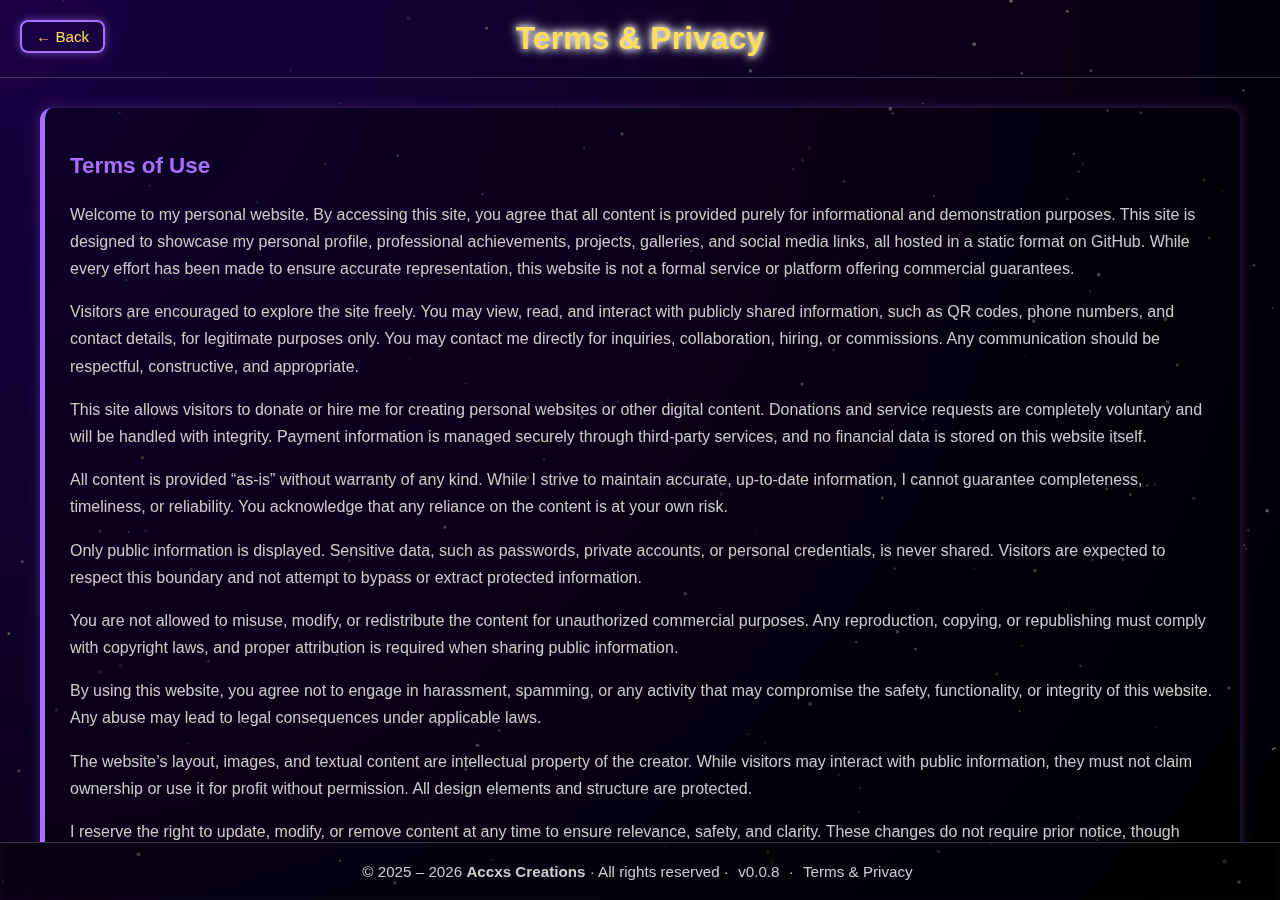
<file: terms.html>
<!DOCTYPE html>
<html lang="en">
<head>
<meta charset="UTF-8">
<meta name="viewport" content="width=device-width, initial-scale=1.0">
<link rel="icon" type="image/png" href="images/Accx_Logo.png">
<title>Terms & Privacy</title>

<style>
  /* ---------- Body & Background ---------- */
  body {
    margin: 0;
    font-family: 'Segoe UI', Tahoma, sans-serif;
    color: #fff;
    background: radial-gradient(circle at top left, #380098, #000);
    background-size: cover;
    background-attachment: fixed;
    animation: gradientMove 15s infinite alternate;
  }
  @keyframes gradientMove {
    0% { background-position: 0% 50%; }
    100% { background-position: 100% 50%; }
  }
  canvas {
    position: fixed;
    top: 0;
    left: 0;
    width: 100vw;
    height: 100vh;
    pointer-events: none;
    z-index: 0;
  }

  /* ---------- Page Container ---------- */
  .terms-page {
  position: fixed;
  top: 0;
  left: 0;
  width: 100%;
  height: 100%;
  background: rgba(0,0,0,0.55);
  display: flex;
  flex-direction: column;
  overflow: hidden;
  z-index: 1002;
}

  /* ---------- Header ---------- */
  .terms-header {
    padding: 20px;
    text-align: center;
    font-size: 2rem;
    font-weight: bold;
    border-bottom: 1px solid rgba(255,255,255,0.2);
    color: #ffde59;
    text-shadow: 0 0 6px #ffffff, 0 0 12px #ffffff, 0 0 20px #ffffff55;
    animation: neonGlow 2s infinite alternate;
    z-index: 1001;
  }
  @keyframes neonGlow {
    0% { text-shadow: 0 0 6px #ffffff, 0 0 10px #ffffff, 0 0 15px #ffffff33; }
    50% { text-shadow: 0 0 12px #ffffff, 0 0 18px #ffffff, 0 0 25px #ffffff66; }
    100% { text-shadow: 0 0 6px #ffffff, 0 0 10px #ffffff, 0 0 15px #ffffff33; }
  }

  /* ---------- Content ---------- */
  .terms-content {
    flex: 1;
    overflow-y: auto;
    padding: 30px 40px;
    scrollbar-width: thin;
    scrollbar-color: #a76fff55 transparent;
  }
  .terms-content::-webkit-scrollbar { width: 10px; }
  .terms-content::-webkit-scrollbar-thumb { background: #a76fff55; border-radius: 5px; }
  .terms-content::-webkit-scrollbar-track { background: transparent; }

  /* ---------- Section Style ---------- */
  .section {
    margin-bottom: 30px;
    background: rgba(0,0,0,0.35);
    border-left: 5px solid #a76fff;
    border-radius: 12px;
    padding: 20px 25px;
    line-height: 1.7;
    opacity: 0;
    transform: translateX(-30px);
    transition: all 0.6s ease;
    box-shadow: 0 0 12px rgba(167,111,255,0.3);
    position: relative;
  }
  .section.show {
    opacity: 1;
    transform: translateX(0);
  }
  .section:hover::before {
    content: '';
    position: absolute;
    top: -5px;
    left: -5px;
    width: calc(100% + 10px);
    height: calc(100% + 10px);
    border-radius: 14px;
    box-shadow: 0 0 15px rgba(255,255,255,0.3), 0 0 30px rgba(167,111,255,0.3);
    pointer-events: none;
    animation: glowPulse 1.5s infinite alternate;
  }
  @keyframes glowPulse {
    0% { box-shadow: 0 0 10px rgba(255,255,255,0.2), 0 0 25px rgba(167,111,255,0.2); }
    100% { box-shadow: 0 0 20px rgba(255,255,255,0.5), 0 0 35px rgba(167,111,255,0.5); }
  }
  .section h2 { font-size: 1.4rem; color: #a76fff; margin-bottom: 10px; }
  .section p { margin-bottom: 10px; font-size: 1rem; color: #ccc; }

  /* ---------- FAQ Card ---------- */
  .faq-card {
    background: rgba(0,0,0,0.45);
    border-left: 5px solid #a76fff;
    border-radius: 12px;
    padding: 20px 25px;
    margin-top: 30px;
    box-shadow: 0 0 12px rgba(167,111,255,0.3);
    transition: transform 0.3s ease, box-shadow 0.3s ease;
  }
  .faq-card:hover {
    transform: scale(1.02);
    box-shadow: 0 0 20px rgba(167,111,255,0.6);
  }
  .faq-item { margin-bottom: 20px; cursor: pointer; }
  .faq-item .faq-question {
    font-size: 1.1rem;
    font-weight: bold;
    color: #ffde59;
    position: relative;
    padding-right: 25px;
  }
  .faq-item .faq-question::after {
    content: '+';
    position: absolute;
    right:0;
    top:0;
    font-size:1.2rem;
    transition: transform 0.3s ease;
  }
  .faq-item.active .faq-question::after { transform: rotate(45deg); }
  .faq-item .faq-answer {
    max-height:0;
    overflow:hidden;
    color:#ccc;
    line-height:1.6;
    transition:max-height 0.5s ease, padding 0.5s ease;
    padding:0;
  }
  .faq-item.active .faq-answer { max-height:500px; padding:10px 0 0 0; }

  /* ---------- Footer ---------- */
  footer {
    text-align: center;
    padding: 20px;
    font-size: 0.95rem;
    color: #ccc;
    background: rgba(0,0,0,0.45);
    border-top: 1px solid rgba(255,255,255,0.2);
    box-shadow: inset 0 1px 5px rgba(255,255,255,0.05);
  }
  footer a.footer-link { color: #ccc; text-decoration: none; margin: 0 5px; }
  footer a.footer-link:hover { color: #a76fff; }

  @media screen and (max-width:768px){
    .terms-header{ font-size:1.6rem; }
    .terms-content{ padding:20px; }
    .section{ padding:15px; font-size:0.95rem; }
    footer{ font-size:0.85rem; }
  }

/* ---------- Back Button ---------- */
.back-btn {
  position: absolute;
  left: 20px;
  background: transparent;
  border: 2px solid #a76fff;
  color: #ffde59;
  padding: 6px 14px;
  border-radius: 8px;
  font-size: 0.95rem;
  cursor: pointer;
  box-shadow: 0 0 8px rgba(167,111,255,0.6);
  transition: all 0.3s ease;
}

.back-btn:hover {
  background: rgba(167,111,255,0.2);
  box-shadow: 0 0 15px rgba(167,111,255,0.9);
  transform: scale(1.05);
}

.header-title {
  pointer-events: none;
}

@media screen and (max-width: 480px) {
  .terms-header {
    font-size: 1.4rem;
    padding: 15px;
  }

  .back-btn {
    left: 10px;
    padding: 5px 10px;
    font-size: 0.85rem;
  }
}

</style>
</head>
<body>

<canvas id="starsCanvas"></canvas>
<canvas id="rippleCanvas"></canvas>

<div class="terms-page">
  <div class="terms-header">
  <button class="back-btn" aria-label="Go back"
    onclick="window.history.length > 1 ? history.back() : location.href='index.html'">
    ← Back
  </button>
  <span class="header-title">Terms & Privacy</span>
</div>

  <div class="terms-content">
    <!-- Terms of Use -->
    <div class="section" id="terms">
      <h2>Terms of Use</h2>
      <p>Welcome to my personal website. By accessing this site, you agree that all content is provided purely for informational and demonstration purposes. This site is designed to showcase my personal profile, professional achievements, projects, galleries, and social media links, all hosted in a static format on GitHub. While every effort has been made to ensure accurate representation, this website is not a formal service or platform offering commercial guarantees.</p>
   
    <p>Visitors are encouraged to explore the site freely. You may view, read, and interact with publicly shared information, such as QR codes, phone numbers, and contact details, for legitimate purposes only. You may contact me directly for inquiries, collaboration, hiring, or commissions. Any communication should be respectful, constructive, and appropriate.</p>
   
    <p>This site allows visitors to donate or hire me for creating personal websites or other digital content. Donations and service requests are completely voluntary and will be handled with integrity. Payment information is managed securely through third-party services, and no financial data is stored on this website itself.</p>
   
    <p>All content is provided “as-is” without warranty of any kind. While I strive to maintain accurate, up-to-date information, I cannot guarantee completeness, timeliness, or reliability. You acknowledge that any reliance on the content is at your own risk.</p>
   
    <p>Only public information is displayed. Sensitive data, such as passwords, private accounts, or personal credentials, is never shared. Visitors are expected to respect this boundary and not attempt to bypass or extract protected information.</p>
   
    <p>You are not allowed to misuse, modify, or redistribute the content for unauthorized commercial purposes. Any reproduction, copying, or republishing must comply with copyright laws, and proper attribution is required when sharing public information.</p>
   
    <p>By using this website, you agree not to engage in harassment, spamming, or any activity that may compromise the safety, functionality, or integrity of this website. Any abuse may lead to legal consequences under applicable laws.</p>
   
    <p>The website’s layout, images, and textual content are intellectual property of the creator. While visitors may interact with public information, they must not claim ownership or use it for profit without permission. All design elements and structure are protected.</p>
   
    <p>I reserve the right to update, modify, or remove content at any time to ensure relevance, safety, and clarity. These changes do not require prior notice, though efforts are made to maintain transparency regarding updates.</p>
   
    <p>Visitors are responsible for any consequences that arise from using the information on this site. This includes actions such as contacting listed addresses, using shared QR codes, or initiating projects based on site content. I cannot be held liable for improper use.</p>
   
    <p>Third-party links, if present, are provided solely for convenience. I do not control the content of external websites and am not responsible for their accuracy, policies, or practices. Visitors must use third-party sites at their own discretion.</p>
   
    <p>Content related to donations, commissions, or hiring requests is governed by the policies of the respective payment or communication providers. I follow ethical practices but am limited by the terms of third-party services.</p>
   
    <p>By continuing to navigate and use this website, you explicitly agree to abide by these terms. Failure to comply may result in restricted access or legal recourse. These terms may be revised periodically to adapt to new developments or ensure user safety.</p>
  </div>

    <!-- Privacy Policy -->
    <div class="section" id="privacy">
      <h2>Privacy Policy</h2>
      <p>Your privacy is important. This website does not collect personal data, store login credentials, or request sensitive information. All content is static, publicly viewable, and does not require user registration or authentication. Visitors can freely explore information without being tracked.</p>
   
    <p>The public information shared on this website includes contact details, QR codes, home address, social media links, project details, galleries, and general professional information. This is provided to facilitate legitimate inquiries, collaborations, donations, or hiring requests. Visitors should use this information responsibly.</p>
   
    <p>No cookies, trackers, or analytic tools are used on this website to monitor visitor behavior. Unlike commercial sites, there is no collection of IP addresses, browsing history, or personal identifiers. This ensures a high level of privacy for anyone visiting the site.</p>
   
    <p>If you contact me directly, your information is used solely to respond to your inquiry or process your request. I do not share, sell, or distribute visitor information to third parties. Communications are handled confidentially and professionally.</p>
   
    <p>Donations are processed through secure, reputable third-party platforms. Payment information is never stored on this site, and transactions are encrypted and protected according to provider security standards. Personal financial credentials are not accessible to me.</p>
   
    <p>Visitors are expected to respect the boundaries of privacy and public information. Using contact info or shared content for spam, harassment, or any illegal purpose is strictly prohibited. Such actions may lead to restriction of access or legal consequences.</p>
   
    <p>This website uses minimal technical footprints. Scripts are limited to aesthetic effects like background stars or ripples and do not transmit any identifiable data. Visitors’ browsing experience is visually enhanced without compromising privacy.</p>
   
    <p>While the website may provide links to social media or external content, those third-party sites operate under their own privacy policies. I am not responsible for external content or practices, and visitors should review their respective policies before interaction.</p>
   
    <p>Visitors should understand that all publicly shared content is accessible to anyone and may be reproduced or referenced under fair usage. However, sensitive information not displayed publicly, such as passwords or private accounts, is never shared.</p>
   
    <p>I reserve the right to update the privacy policy as needed to maintain clarity, safety, and compliance. Updates are intended to protect both the site and its visitors. Periodic review of the policy is recommended for returning users.</p>
   
    <p>Visitors may interact with content to request collaborations, commissions, or donations. These interactions are handled securely and ethically, with strict adherence to privacy standards. Information is only used for the purpose intended by the visitor.</p>
   
    <p>Users are encouraged to reach out if they have questions about privacy or handling of information. Transparency is a priority, and any concerns are addressed promptly to maintain trust and safety.</p>
   
    <p>By continuing to use this website, visitors acknowledge understanding and consent to the practices described. Any attempt to circumvent privacy safeguards or misuse information is prohibited. Compliance ensures a safe and respectful environment for everyone.</p>
    </div>

    <!-- FAQ Card -->
  <div class="faq-card">
    <h2>Frequently Asked Questions</h2>
    <div class="faq-item">
      <div class="faq-question">What information is shared on this website?</div>
      <div class="faq-answer">
        This website shares my personal profile, achievements, galleries, projects, QR codes, social media links, and contact info such as my phone number and location or address information shared voluntarily for contact purposes. Passwords and private accounts are never displayed. The information is public and static for visitors to view.
      </div>
    </div>
    <div class="faq-item">
      <div class="faq-question">Can I contact you directly?</div>
      <div class="faq-answer">
        Yes! Visitors can contact me using the provided phone number, QR codes, or social media links. This is primarily for inquiries about collaborations, commissions, or creating similar personal websites. Contact information should be used responsibly.
      </div>
    </div>
    <div class="faq-item">
      <div class="faq-question">Can I donate or hire you?</div>
      <div class="faq-answer">
        Absolutely! Donations are voluntary and appreciated to support my work. You can also hire me to create personalized websites. All financial information is securely handled by the payment provider and never stored on this website.
      </div>
    </div>
    <div class="faq-item">
      <div class="faq-question">Is my data collected?</div>
      <div class="faq-answer">
        No personal data is collected on this website. There are no accounts, no tracking, and no storage of visitor information. Any contact information you provide is used solely to respond to inquiries.
      </div>
    </div>
    <div class="faq-item">
      <div class="faq-question">Is the content guaranteed to be accurate?</div>
      <div class="faq-answer">
        While I strive to keep the information up-to-date, all content is provided "as-is." I do not guarantee completeness or accuracy. Visitors should use the information responsibly.
      </div>
    </div>
    <div class="faq-item">
      <div class="faq-question">How should I behave on this website?</div>
      <div class="faq-answer">
        Visitors must respect the website content. Misuse, spam, harassment, or sharing sensitive data of the website or myself without permission is prohibited. By using this site, you agree to interact responsibly.
      </div>
    </div>
   </div>
  </div>

  <footer>
   © 2025 – 2026 <strong>Accxs Creations</strong> · All rights reserved ·
   <a href="version.html" class="footer-link">v0.0.8</a> ·
   <a href="terms.html" class="footer-link">Terms & Privacy</a>
  </footer>
</div>

<script>
  // ---------- FAQ Accordion ----------
  const faqItems = document.querySelectorAll('.faq-item');
  faqItems.forEach(item=>{
    item.querySelector('.faq-question').addEventListener('click', ()=>{
      item.classList.toggle('active');
    });
  });

  // ---------- Scroll reveal animation ----------
  const sections = document.querySelectorAll('.section');
  const observer = new IntersectionObserver(entries => {
    entries.forEach(entry => {
      if(entry.isIntersecting){
        entry.target.classList.add('show');
      }
    });
  }, { threshold: 0.2 });
  sections.forEach(sec => observer.observe(sec));

  // ---------- Stars & Meteor ----------
  const starsCanvas = document.getElementById('starsCanvas');
  const starsCtx = starsCanvas.getContext('2d');
  let stars = [], meteor = null;
  function resizeStarsCanvas(){ starsCanvas.width=window.innerWidth; starsCanvas.height=window.innerHeight; generateStars(); }
  function generateStars(){ stars=[]; for(let i=0;i<200;i++){ stars.push({x:Math.random()*starsCanvas.width,y:Math.random()*starsCanvas.height,alpha:Math.random()*0.7+0.3,radius:Math.random()*1.5+0.5,flickerSpeed:Math.random()*0.05+0.02}); } }
  function spawnMeteor(){ meteor={x:Math.random()*starsCanvas.width,y:-20,vx:-(Math.random()*4+2),vy:Math.random()*2+2,alpha:1}; }
  function drawMeteor(){ if(!meteor)return; starsCtx.save(); const grad=starsCtx.createLinearGradient(meteor.x,meteor.y,meteor.x-meteor.vx*10,meteor.y-meteor.vy*10); grad.addColorStop(0,`rgba(255,255,255,${meteor.alpha})`); grad.addColorStop(1,'rgba(255,255,255,0)'); starsCtx.strokeStyle=grad; starsCtx.lineWidth=2; starsCtx.beginPath(); starsCtx.moveTo(meteor.x,meteor.y); starsCtx.lineTo(meteor.x-meteor.vx*20,meteor.y-meteor.vy*20); starsCtx.stroke(); starsCtx.restore(); }
  function animateStars(){ starsCtx.clearRect(0,0,starsCanvas.width,starsCanvas.height); stars.forEach(star=>{ star.alpha+=star.flickerSpeed*(Math.random()<0.5?-1:1); star.alpha=Math.max(0.1,Math.min(1,star.alpha)); starsCtx.beginPath(); starsCtx.arc(star.x,star.y,star.radius,0,Math.PI*2); starsCtx.fillStyle=`rgba(255,255,255,${star.alpha})`; starsCtx.fill(); }); if(meteor){ meteor.x+=meteor.vx; meteor.y+=meteor.vy; meteor.alpha-=0.01; drawMeteor(); if(meteor.alpha<=0||meteor.x<-50||meteor.y>starsCanvas.height+50){ meteor=null; setTimeout(spawnMeteor,Math.random()*5000+3000); } } requestAnimationFrame(animateStars); }
  window.addEventListener('resize',resizeStarsCanvas);
  resizeStarsCanvas(); animateStars(); setTimeout(spawnMeteor,3000);

  // ---------- Ripple ----------
  const rippleCanvas=document.getElementById('rippleCanvas');
  const rippleCtx=rippleCanvas.getContext('2d'); let ripples=[];
  function resizeRippleCanvas(){ rippleCanvas.width=window.innerWidth; rippleCanvas.height=window.innerHeight; }
  window.addEventListener('resize',resizeRippleCanvas); resizeRippleCanvas();
  window.addEventListener('mousemove',e=>{ ripples.push({x:e.clientX,y:e.clientY,radius:0,alpha:0.3,lineWidth:1+Math.random()}); if(ripples.length>20) ripples.shift(); });
  function animateRipples(){ rippleCtx.clearRect(0,0,rippleCanvas.width,rippleCanvas.height); ripples.forEach((r,i)=>{ r.radius+=1.5; r.alpha-=0.007; if(r.alpha<=0){ ripples.splice(i,1); return; } rippleCtx.beginPath(); rippleCtx.arc(r.x,r.y,r.radius,0,Math.PI*2); rippleCtx.strokeStyle=`rgba(56,0,152,${r.alpha})`; rippleCtx.lineWidth=r.lineWidth; rippleCtx.stroke(); }); requestAnimationFrame(animateRipples); }
  animateRipples();
</script>

</body>
</html>
</file>
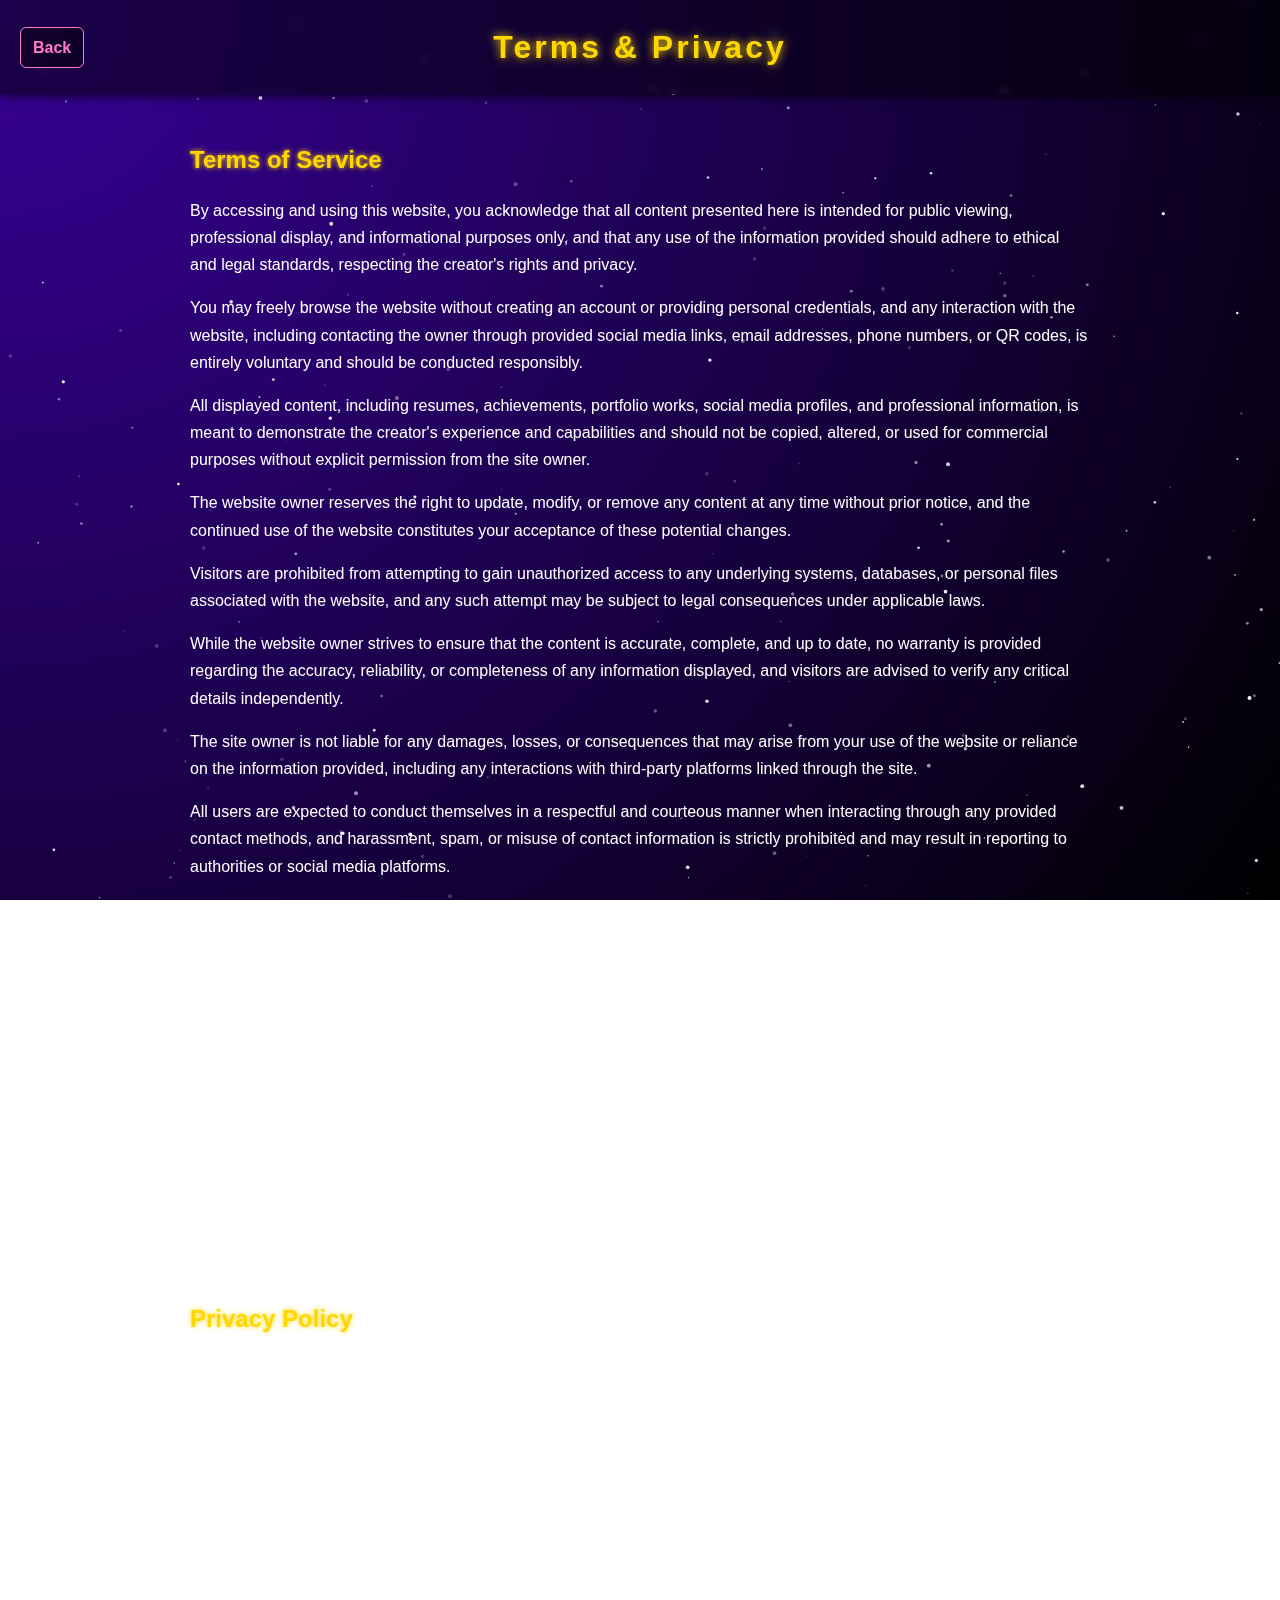
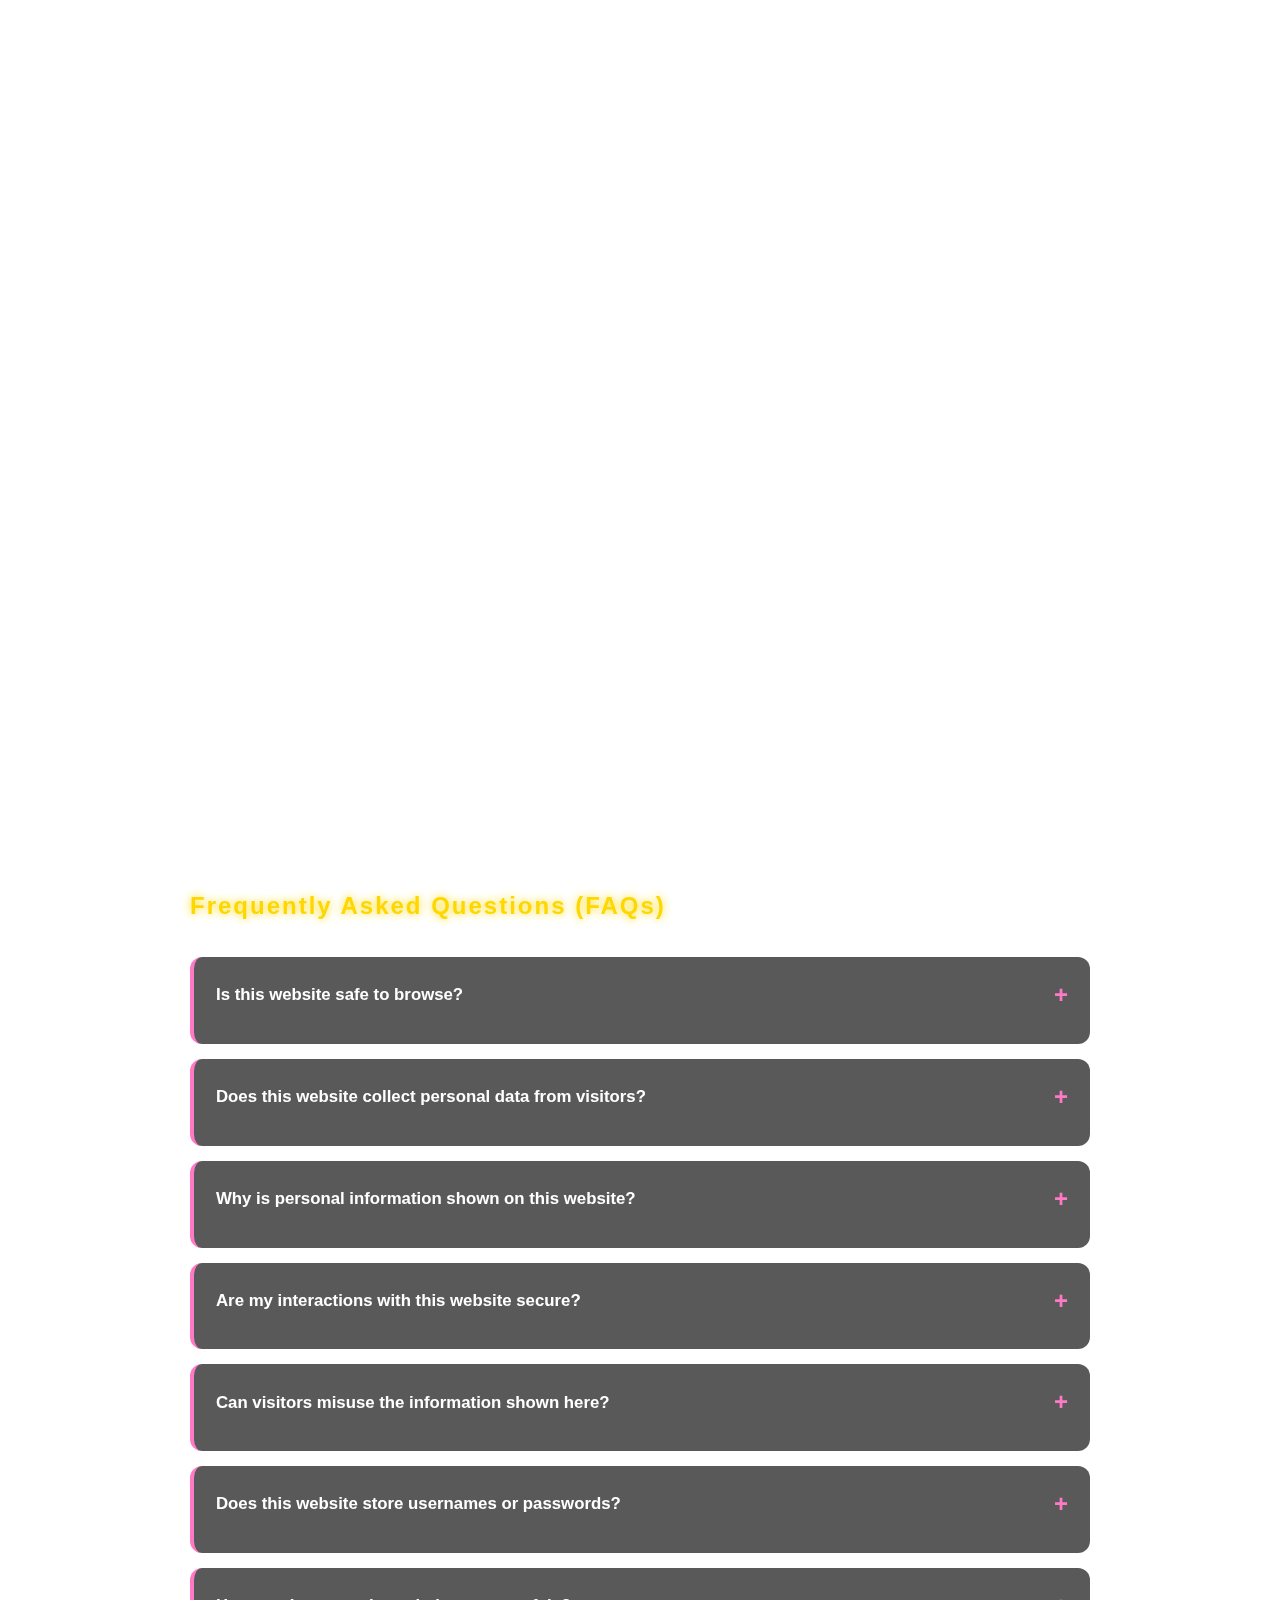
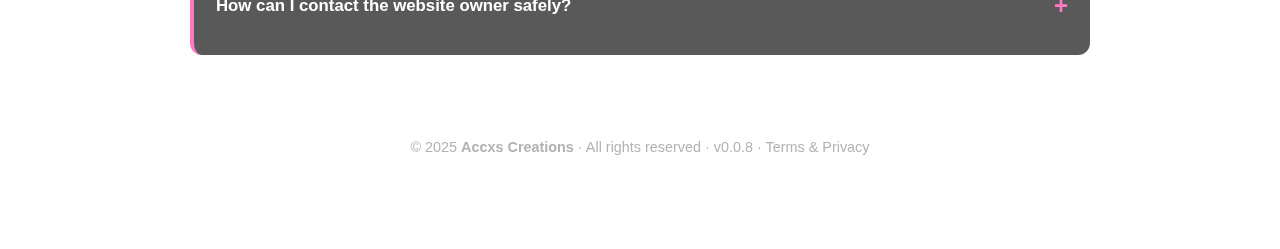
<file: termsandprivacy.html>
<!DOCTYPE html>
<html lang="en">
<head>
<meta charset="UTF-8" />
<meta name="viewport" content="width=device-width, initial-scale=1.0" />
<link rel="icon" type="image/png" href="images/Accx_Logo.png" />
<title>Terms & Privacy</title>
<style>
/* ===== BODY & BACKGROUND ===== */
body {
  margin: 0;
  font-family: Arial, sans-serif;
  background: radial-gradient(circle at top left, #380098, black);
  background-size: cover;
  background-attachment: fixed;
  animation: gradientMove 12s infinite alternate;
  overflow-x: hidden;
  color: white;
  text-align: left;
  line-height: 1.7;
  padding-bottom: 60px;
}

@keyframes gradientMove {
  0% { background-position: 0% 50%; }
  100% { background-position: 100% 50%; }
}

/* ===== CANVAS ===== */
canvas {
  position: fixed;
  top: 0;
  left: 0;
  width: 100vw;
  height: 100vh;
  pointer-events: none;
  z-index: 0;
}

/* ===== HEADER ===== */
.version-header {
  position: fixed;
  top: 0;
  left: 0;
  width: 100%;
  z-index: 10;
  background: rgba(0,0,0,0.5);
  padding: 20px 0;
  backdrop-filter: blur(4px);
  box-shadow: 0 2px 10px rgba(0,0,0,0.7);
}

.version-header h1 {
  color: gold;
  letter-spacing: 3px;
  text-shadow: 0 0 10px gold;
  animation: flicker 3s infinite, floatText 6s ease-in-out infinite;
  margin: 0;
}

.header-container {
  display: flex;
  align-items: center;
  justify-content: center;
  position: relative;
}

.back-link {
  position: absolute;
  left: 20px;
  color: #ff79c6;
  text-decoration: none;
  font-weight: bold;
  padding: 6px 12px;
  border: 1px solid #ff79c6;
  border-radius: 6px;
  background: rgba(0,0,0,0.4);
  transition: 0.3s;
}

.back-link:hover {
  color: gold;
  border-color: gold;
  background: rgba(0,0,0,0.6);
  text-shadow: 0 0 6px gold;
}

@keyframes floatText {
  0%, 100% { transform: translateY(0); }
  50% { transform: translateY(-4px); }
}

@keyframes flicker {
  0%, 100% { opacity: 1; }
  45% { opacity: 0.85; }
  50% { opacity: 0.6; }
  55% { opacity: 1; }
}

.section-wrapper {
  max-width: 900px;
  margin: 140px auto 40px auto;
  padding: 0 20px;
  position: relative;
  z-index: 2;
}

h2 {
  color: gold;
  margin-top: 40px;
  margin-bottom: 15px;
  text-shadow: 0 0 5px gold;
}

p {
  margin-bottom: 16px;
}

/* ===== FOOTER ===== */
footer {
  position: relative;
  z-index: 2;
  text-align: center;
  color: #aaa;
  font-size: 0.9rem;
  margin: 60px 0 30px 0;
  opacity: 0.9;
  transition: 0.3s;
}

footer:hover {
  color: gold;
  text-shadow: 0 0 8px gold;
  opacity: 1;
}

.footer-link { color: #aaa; text-decoration: none; transition: 0.3s; }
.footer-link:hover { color: gold; text-shadow: 0 0 8px gold; text-decoration: underline; }

.footer-link { color: #aaa; text-decoration: none; transition: 0.3s; }
.footer-link:hover { color: gold; text-shadow: 0 0 8px gold; text-decoration: underline; }

/* ===== FAQ SECTION ===== */
.faq-wrapper {
  max-width: 900px;
  margin: 80px auto;
  padding: 0 20px;
  position: relative;
  z-index: 2;
}

.faq-title {
  color: gold;
  letter-spacing: 2px;
  text-shadow: 0 0 10px gold;
  margin-bottom: 30px;
}

.faq-card {
  background: rgba(0,0,0,0.65);
  backdrop-filter: blur(4px);
  border-radius: 12px;
  padding: 18px 22px;
  margin-bottom: 15px;
  border-left: 4px solid #ff79c6;
  cursor: pointer;
  transition: 0.3s;
}

.faq-card:hover {
  box-shadow: 0 0 25px rgba(255,121,198,0.4);
}

.faq-question {
  display: flex;
  justify-content: space-between;
  align-items: center;
  font-weight: bold;
  font-size: 1.05rem;
  text-align: left;
}

.faq-icon {
  font-size: 1.5rem;
  color: #ff79c6;
  transition: transform 0.3s;
}

.faq-answer {
  max-height: 0;
  overflow: hidden;
  transition: max-height 0.4s ease, opacity 0.3s ease;
  opacity: 0;
  text-align: left;
  margin-top: 10px;
  line-height: 1.6;
  color: #ddd;
}

.faq-card.active .faq-answer {
  max-height: 300px;
  opacity: 1;
}

.faq-card.active .faq-icon {
  transform: rotate(45deg);
  color: gold;
}

/* ===== RESPONSIVE HEADER FIX ===== */
@media (max-width: 768px) {

  .version-header {
    padding: 26px 0 28px; /* taller header */
  }

  .version-header h1 {
    font-size: 1.4rem;
    letter-spacing: 2px;
    text-align: center;
  }

  /* Keep back button LEFT at all times */
  .back-link {
    left: 14px;
    top: 50%;
    transform: translateY(-50%);
    font-size: 0.9rem;
  }

  /* Push content lower so it never overlaps */
  .section-wrapper {
    margin-top: 190px;
  }

  .faq-wrapper {
    margin-top: 60px;
  }
}
  
</style>
</head>
<body>
<canvas id="starsCanvas"></canvas>
<header class="version-header">
  <div class="header-container">
    <a href="index.html" class="back-link">Back</a>
    <h1>Terms & Privacy</h1>
  </div>
</header>
<div class="section-wrapper">
  <h2>Terms of Service</h2>
  <p>By accessing and using this website, you acknowledge that all content presented here is intended for public viewing, professional display, and informational purposes only, and that any use of the information provided should adhere to ethical and legal standards, respecting the creator's rights and privacy.</p>
  <p>You may freely browse the website without creating an account or providing personal credentials, and any interaction with the website, including contacting the owner through provided social media links, email addresses, phone numbers, or QR codes, is entirely voluntary and should be conducted responsibly.</p>
  <p>All displayed content, including resumes, achievements, portfolio works, social media profiles, and professional information, is meant to demonstrate the creator's experience and capabilities and should not be copied, altered, or used for commercial purposes without explicit permission from the site owner.</p>
  <p>The website owner reserves the right to update, modify, or remove any content at any time without prior notice, and the continued use of the website constitutes your acceptance of these potential changes.</p>
  <p>Visitors are prohibited from attempting to gain unauthorized access to any underlying systems, databases, or personal files associated with the website, and any such attempt may be subject to legal consequences under applicable laws.</p>
  <p>While the website owner strives to ensure that the content is accurate, complete, and up to date, no warranty is provided regarding the accuracy, reliability, or completeness of any information displayed, and visitors are advised to verify any critical details independently.</p>
  <p>The site owner is not liable for any damages, losses, or consequences that may arise from your use of the website or reliance on the information provided, including any interactions with third-party platforms linked through the site.</p>
  <p>All users are expected to conduct themselves in a respectful and courteous manner when interacting through any provided contact methods, and harassment, spam, or misuse of contact information is strictly prohibited and may result in reporting to authorities or social media platforms.</p>
  <p>The website may contain links to external sites for informational purposes; however, the owner is not responsible for the content, policies, or practices of any third-party websites and advises users to review their terms and privacy policies separately.</p>
  <p>The owner maintains the right to restrict or deny access to the website or any portion of it at their discretion, including blocking users who engage in inappropriate, harmful, or illegal behavior.</p>
  <p>Use of any downloadable material, images, or documents is at the user’s own discretion and risk, and the owner does not guarantee any compatibility or suitability of such content for your devices or purposes.</p>
  <p>By using this website, you agree not to copy, redistribute, or reproduce any proprietary content without explicit written consent, and any commercial use without permission is strictly prohibited.</p>
  <p>These Terms of Service are governed by applicable local and international laws, and any dispute arising from the use of this website shall be subject to legal jurisdiction where the site owner resides.</p>

  <h2>Privacy Policy</h2>
  <p>This website does not require visitors to create an account, log in, or provide passwords, and as such, there is no collection of sensitive credentials or personal authentication data, ensuring a minimal risk environment for public browsing.</p>
  <p>The site owner voluntarily displays professional and personal information, such as resumes, achievements, social media links, contact numbers, email addresses, and portfolio content, strictly for the purpose of professional representation, networking, and allowing potential clients or collaborators to reach out in a safe and responsible manner.</p>
  <p>No information about visitors, including IP addresses, browsing behavior, or device details, is collected by the website, meaning all users remain anonymous unless they voluntarily share personal details through provided contact methods.</p>
  <p>Any interaction initiated by visitors through provided contact links is entirely at their discretion, and users are encouraged to communicate responsibly and with awareness that the shared information will be publicly accessible only to the site owner and not stored in any database.</p>
  <p>The website employs standard web security practices to prevent unauthorized access or tampering with the publicly displayed information, including encryption of data where applicable and protection against malicious scripts.</p>
  <p>Visitors should be aware that all publicly displayed information, including QR codes for donations or professional inquiries, is meant solely for the intended purpose, and misuse of this information is strictly prohibited and may result in legal action.</p>
  <p>The site owner may update or modify the information presented, the contact details, or the structure of the website at any time, and users are encouraged to review the Privacy Policy periodically to stay informed about any changes.</p>
  <p>While the website owner takes steps to ensure the security and safety of displayed information, no website can guarantee absolute protection from external threats, and visitors are advised to act responsibly and ethically when accessing and using any publicly visible data.</p>
  <p>Third-party links embedded within the site are provided for convenience, and the site owner does not have control over their content or privacy practices; visitors should review the privacy terms of any external sites independently.</p>
  <p>Any voluntary sharing of personal information by visitors, such as sending emails or messages via social media, is done at their own risk, and the site owner assumes no responsibility for the actions or security practices of third parties.</p>
  <p>The website does not employ cookies or tracking technologies to identify or monitor visitors, ensuring that all browsing activity remains private and anonymous by default.</p>
  <p>The owner may maintain records of communications received voluntarily for professional purposes, but this information is not shared with any third parties and is used solely for legitimate work-related responses and inquiries.</p>
  <p>The Privacy Policy is designed to promote transparency and user safety while ensuring that the site owner can operate their professional website securely and without risk of misuse, harassment, or unauthorized exploitation of public information.</p>
  <p>By accessing and interacting with this website, visitors acknowledge that they have read, understood, and agreed to abide by this Privacy Policy and the responsible use of any information provided herein.</p>
</div>

<section class="faq-wrapper">
  <h2 class="faq-title">Frequently Asked Questions (FAQs)</h2>

  <div class="faq-card">
    <div class="faq-question">
      Is this website safe to browse?
      <span class="faq-icon">+</span>
    </div>
    <div class="faq-answer">
      Yes, this website is safe to browse as it does not require account creation, login credentials, or password input, and all displayed information is intentionally shared publicly for professional and informational purposes only.
    </div>
  </div>

  <div class="faq-card">
    <div class="faq-question">
      Does this website collect personal data from visitors?
      <span class="faq-icon">+</span>
    </div>
    <div class="faq-answer">
      No personal data is automatically collected from visitors, as this website does not use forms that store data, databases, tracking scripts, or cookies intended for data harvesting or surveillance.
    </div>
  </div>

  <div class="faq-card">
    <div class="faq-question">
      Why is personal information shown on this website?
      <span class="faq-icon">+</span>
    </div>
    <div class="faq-answer">
      The personal information displayed, such as contact details, social media links, portfolio items, and achievements, is shared voluntarily to allow visitors to connect, inquire, or collaborate professionally.
    </div>
  </div>

  <div class="faq-card">
    <div class="faq-question">
      Are my interactions with this website secure?
      <span class="faq-icon">+</span>
    </div>
    <div class="faq-answer">
      Browsing this website is secure as there are no login systems or data submission processes that store sensitive user information, and all interactions occur through external platforms like email or social media.
    </div>
  </div>

  <div class="faq-card">
    <div class="faq-question">
      Can visitors misuse the information shown here?
      <span class="faq-icon">+</span>
    </div>
    <div class="faq-answer">
      While the website is public, visitors are expected to act respectfully and ethically, and any misuse, harassment, or malicious intent involving the shared information is strictly discouraged.
    </div>
  </div>

  <div class="faq-card">
    <div class="faq-question">
      Does this website store usernames or passwords?
      <span class="faq-icon">+</span>
    </div>
    <div class="faq-answer">
      No usernames, passwords, or authentication credentials are requested, stored, or processed anywhere on this website.
    </div>
  </div>

  <div class="faq-card">
    <div class="faq-question">
      How can I contact the website owner safely?
      <span class="faq-icon">+</span>
    </div>
    <div class="faq-answer">
      Visitors may safely contact the website owner through the provided email address, contact number, or linked social media platforms, all of which are intentionally made public for communication purposes.
    </div>
  </div>
</section>

<footer>
  © 2025 <strong>Accxs Creations</strong> · All rights reserved ·
  <a href="version.html" class="footer-link">v0.0.8</a> ·
  <a href="termsandprivacy.html" class="footer-link">Terms &amp; Privacy</a>
</footer>
<script>
/* ===== STARFIELD + METEOR ===== */
const canvas = document.getElementById("starsCanvas");
const ctx = canvas.getContext("2d");
let stars=[], meteor=null;

function resizeCanvas() {
  canvas.width = window.innerWidth;
  canvas.height = window.innerHeight;
  stars = Array.from({length:200}, ()=>({
    x: Math.random()*canvas.width,
    y: Math.random()*canvas.height,
    r: Math.random()*1.5+0.5,
    a: Math.random(),
    s: Math.random()*0.03+0.01
  }));
}
window.addEventListener("resize", resizeCanvas);
resizeCanvas();

function drawStars(){
  stars.forEach(star=>{
    star.a += star.s*(Math.random()<0.5?-1:1);
    star.a=Math.max(0.2, Math.min(1, star.a));
    ctx.beginPath();
    ctx.arc(star.x,star.y,star.r,0,Math.PI*2);
    ctx.fillStyle=`rgba(255,255,255,${star.a})`;
    ctx.fill();
  });
}

function spawnMeteor(){ 
  meteor={x:Math.random()*canvas.width, y:-50, vx:-(Math.random()*4+2), vy:Math.random()*3+3, a:1}; 
}

function drawMeteor(){
  if(!meteor) return;
  const grad = ctx.createLinearGradient(meteor.x,meteor.y,meteor.x-meteor.vx*20,meteor.y-meteor.vy*20);
  grad.addColorStop(0, `rgba(255,255,255,${meteor.a})`);
  grad.addColorStop(1, "rgba(255,255,255,0)");
  ctx.strokeStyle=grad;
  ctx.lineWidth=2;
  ctx.beginPath();
  ctx.moveTo(meteor.x,meteor.y);
  ctx.lineTo(meteor.x-meteor.vx*25, meteor.y-meteor.vy*25);
  ctx.stroke();
  meteor.x += meteor.vx;
  meteor.y += meteor.vy;
  meteor.a -= 0.01;
  if(meteor.a<=0){ meteor=null; setTimeout(spawnMeteor,Math.random()*5000+3000); }
}

function animate(){
  ctx.clearRect(0,0,canvas.width,canvas.height);
  drawStars();
  drawMeteor();
  requestAnimationFrame(animate);
}
setTimeout(spawnMeteor,3000);
animate();

/* ===== FAQ ACCORDION ===== */
document.querySelectorAll(".faq-card").forEach(card => {
  card.addEventListener("click", () => {
    card.classList.toggle("active");
  });
});

</script>
</body>
</html>
</file>
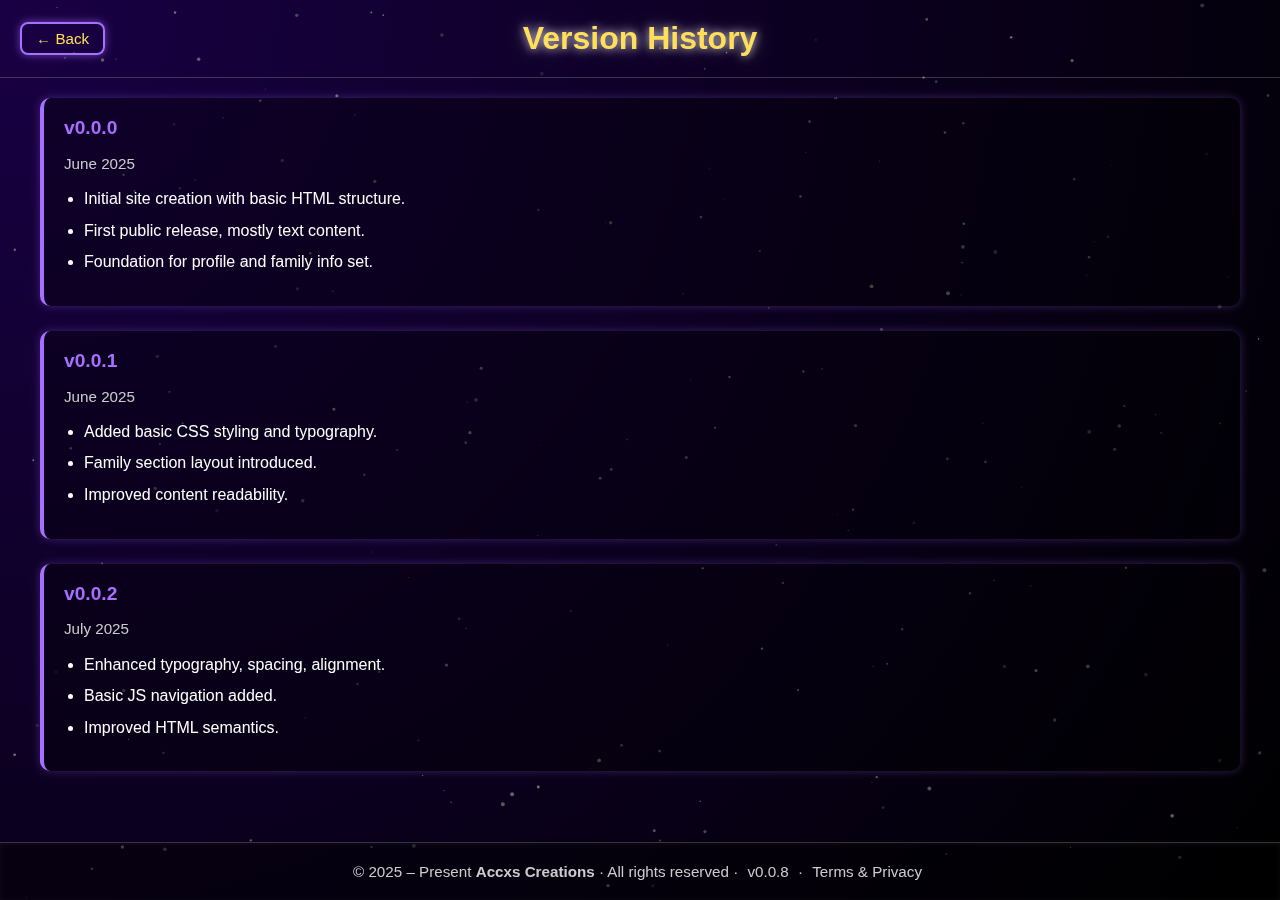
<file: version.html>
<!DOCTYPE html>
<html lang="en">
<head>
<meta charset="UTF-8">
<meta name="viewport" content="width=device-width, initial-scale=1.0">
<link rel="icon" type="image/png" href="images/Accx_Logo.png">
<title>Version History</title>

<style>
  /* ---------- Body & Background ---------- */
  body {
    margin: 0;
    font-family: 'Segoe UI', Tahoma, sans-serif;
    color: #fff;
    background: radial-gradient(circle at top left, #380098, #000);
    background-size: cover;
    background-attachment: fixed;
    animation: gradientMove 15s infinite alternate;
  }
  @keyframes gradientMove {
    0% { background-position: 0% 50%; }
    100% { background-position: 100% 50%; }
  }
  canvas {
    position: fixed;
    top: 0;
    left: 0;
    width: 100vw;
    height: 100vh;
    pointer-events: none;
    z-index: 0;
  }

  /* ---------- Version Container ---------- */
  .version-page {
    position: fixed;
    top: 0;
    left: 0;
    width: 100%;
    height: 100%;
    background: rgba(0,0,0,0.55);
    display: flex;
    flex-direction: column;
    overflow: hidden;
    z-index: 1002;
  }

  .version-header {
  padding: 20px;
  text-align: center;
  font-size: 2rem;
  font-weight: bold;
  border-bottom: 1px solid rgba(255,255,255,0.2);
  color: #ffde59;
  text-shadow: 0 0 8px #ffffffaa, 0 0 16px #ffffff55, 0 0 24px #ffffff33;
  animation: neonGlow 2s infinite alternate;

  display: flex;
  align-items: center;
  justify-content: center;
  position: relative;
}

  @keyframes neonGlow {
    0% { text-shadow: 0 0 6px #ffde59aa, 0 0 10px #ffde59aa, 0 0 20px #a76fff55; }
    50% { text-shadow: 0 0 12px #ffde59ff, 0 0 18px #ffde59ff, 0 0 30px #a76fffaa; }
    100% { text-shadow: 0 0 6px #ffde59aa, 0 0 10px #ffde59aa, 0 0 20px #a76fff55; }
  }

  .version-content {
    flex: 1;
    overflow-y: auto;
    padding: 20px 40px;
    scrollbar-width: thin;
    scrollbar-color: #a76fff55 transparent;
  }

  .version-content::-webkit-scrollbar {
    width: 10px;
  }
  .version-content::-webkit-scrollbar-thumb {
    background: #a76fff55;
    border-radius: 5px;
  }
  .version-content::-webkit-scrollbar-track {
    background: transparent;
  }

  .version {
    margin-bottom: 25px;
    line-height: 1.6;
    font-size: 1rem;
    background: rgba(0,0,0,0.35);
    border-left: 4px solid #a76fff;
    border-radius: 10px;
    padding: 15px 20px;
    transition: all 0.4s ease;
    position: relative;
    box-shadow: 0 0 10px rgba(167,111,255,0.3);
    opacity: 0;
    transform: translateY(20px);
  }

  .version.show {
    opacity: 1;
    transform: translateY(0);
    transition: all 0.6s ease;
  }

  .version:hover {
    transform: scale(1.02);
    box-shadow: 0 0 20px rgba(167,111,255,0.7);
    background: rgba(0,0,0,0.55);
  }

  /* Particle effect on hover */
  .version:hover::before {
    content: '';
    position: absolute;
    top: -5px;
    left: -5px;
    width: calc(100% + 10px);
    height: calc(100% + 10px);
    border-radius: 12px;
    box-shadow: 0 0 15px rgba(167,111,255,0.5), 0 0 25px rgba(255,255,255,0.3);
    pointer-events: none;
    animation: glowPulse 1.5s infinite alternate;
  }
  @keyframes glowPulse {
    0% { box-shadow: 0 0 15px rgba(167,111,255,0.3), 0 0 25px rgba(255,255,255,0.1); }
    100% { box-shadow: 0 0 20px rgba(167,111,255,0.7), 0 0 35px rgba(255,255,255,0.3); }
  }

  .version strong {
    font-size: 1.2rem;
    color: #a76fff;
    display: block;
    margin-bottom: 8px;
  }

  .version .date {
    font-size: 0.95rem;
    color: #ccc;
    margin-bottom: 10px;
    display: block;
  }

  .version ul {
    padding-left: 20px;
    margin-top: 5px;
  }

  .version li {
    margin-bottom: 6px;
  }

  /* ---------- Footer ---------- */
  footer {
    text-align: center;
    padding: 20px;
    font-size: 0.95rem;
    color: #ccc;
    background: rgba(0,0,0,0.45);
    border-top: 1px solid rgba(255,255,255,0.2);
    box-shadow: inset 0 1px 5px rgba(255,255,255,0.05);
  }

  footer a.footer-link {
    color: #ccc;
    text-decoration: none;
    margin: 0 5px;
  }

  footer a.footer-link:hover {
    color: #a76fff;
  }

  @media screen and (max-width: 768px) {
    .version-header { font-size: 1.6rem; }
    .version-content { padding: 15px 20px; }
    footer { font-size: 0.85rem; }
    .version { padding: 12px 15px; font-size: 0.95rem; }
  }


/* ---------- Back Button ---------- */
.back-btn {
  position: absolute;
  left: 20px;
  background: transparent;
  border: 2px solid #a76fff;
  color: #ffde59;
  padding: 6px 14px;
  border-radius: 8px;
  font-size: 0.95rem;
  cursor: pointer;
  box-shadow: 0 0 8px rgba(167,111,255,0.6);
  transition: all 0.3s ease;
  touch-action: manipulation;
}

.back-btn:hover {
  background: rgba(167,111,255,0.2);
  box-shadow: 0 0 15px rgba(167,111,255,0.9);
  transform: scale(1.05);
}

.header-title {
  pointer-events: none;
}

/* ---------- Small Phones ---------- */
@media screen and (max-width: 480px) {
  .version-header {
    font-size: 1.4rem;
    padding: 15px;
  }

  .back-btn {
    left: 10px;
    padding: 5px 10px;
    font-size: 0.85rem;
  }

  .version-content {
    padding: 12px;
  }

  .version {
    font-size: 0.9rem;
    padding: 10px 12px;
  }

  .version strong {
    font-size: 1.05rem;
  }

  footer {
    padding: 15px 10px;
    font-size: 0.8rem;
  }
}

</style>
</head>
<body>

<canvas id="starsCanvas"></canvas>
<canvas id="rippleCanvas"></canvas>

<div class="version-page">
  <div class="version-header">
   <button class="back-btn" onclick="window.history.length > 1 ? history.back() : location.href='index.html'">
  ← Back
</button>
   <span class="header-title">Version History</span>
  </div>
  <div class="version-content">
    <!-- Versions -->
    <div class="version" id="v0.0.0">
      <strong>v0.0.0</strong>
      <span class="date">June 2025</span>
      <ul>
        <li>Initial site creation with basic HTML structure.</li>
        <li>First public release, mostly text content.</li>
        <li>Foundation for profile and family info set.</li>
      </ul>
    </div>

    <div class="version" id="v0.0.1">
      <strong>v0.0.1</strong>
      <span class="date">June 2025</span>
      <ul>
        <li>Added basic CSS styling and typography.</li>
        <li>Family section layout introduced.</li>
        <li>Improved content readability.</li>
      </ul>
    </div>

    <div class="version" id="v0.0.2">
      <strong>v0.0.2</strong>
      <span class="date">July 2025</span>
      <ul>
        <li>Enhanced typography, spacing, alignment.</li>
        <li>Basic JS navigation added.</li>
        <li>Improved HTML semantics.</li>
      </ul>
    </div>

    <div class="version" id="v0.0.3">
      <strong>v0.0.3</strong>
      <span class="date">August 2025</span>
      <ul>
        <li>Modals for family members and profile images introduced.</li>
        <li>Subtle shadows and rounded borders added.</li>
        <li>Tablet responsiveness improved.</li>
      </ul>
    </div>

    <div class="version" id="v0.0.4">
      <strong>v0.0.4</strong>
      <span class="date">September 2025</span>
      <ul>
        <li>Header and sidebar navigation implemented.</li>
        <li>Responsive adjustments for mobile & tablet.</li>
        <li>Optimized layout for readability.</li>
      </ul>
    </div>

    <div class="version" id="v0.0.5">
      <strong>v0.0.5</strong>
      <span class="date">October 2025</span>
      <ul>
        <li>Ripple effect animation on mouse movement added.</li>
        <li>Smooth animations for interactive elements.</li>
        <li>Minor visual consistency improvements.</li>
      </ul>
    </div>

    <div class="version" id="v0.0.6">
      <strong>v0.0.6</strong>
      <span class="date">November 2025</span>
      <ul>
        <li>Starfield and meteor background animations added.</li>
        <li>Canvas performance optimized.</li>
        <li>Visual harmony improved.</li>
      </ul>
    </div>

    <div class="version" id="v0.0.7">
      <strong>v0.0.7</strong>
      <span class="date">November 2025</span>
      <ul>
        <li>Layout refined for smaller screens.</li>
        <li>Modal interactions improved.</li>
        <li>Hover & animation effects enhanced.</li>
      </ul>
    </div>

    <div class="version" id="v0.0.8">
      <strong>v0.0.8</strong>
      <span class="date">December 2025</span>
      <ul>
        <li>Finalized animations: stars, ripple, gradient background.</li>
        <li>Full-screen version history with scrollable content.</li>
        <li>Footer inside container with natural styling.</li>
        <li>Hover animations & glowing effects applied to version cards.</li>
      </ul>
    </div>
  </div>

  <footer>
   © 2025 – Present <strong>Accxs Creations</strong> · All rights reserved ·
   <a href="version.html" class="footer-link">v0.0.8</a> ·
   <a href="terms.html" class="footer-link">Terms & Privacy</a>
  </footer>
</div>

<script>
  // ---------- Scroll reveal animation ----------
  const versions = document.querySelectorAll('.version');
  const observer = new IntersectionObserver(entries => {
    entries.forEach(entry => {
      if(entry.isIntersecting) {
        entry.target.classList.add('show');
      }
    });
  }, { threshold: 0.2 });

  versions.forEach(v => observer.observe(v));

  // ---------- Stars & Meteor ----------
  const starsCanvas = document.getElementById('starsCanvas');
  const starsCtx = starsCanvas.getContext('2d');
  let stars = [], meteor = null;

  function resizeStarsCanvas() {
    starsCanvas.width = window.innerWidth;
    starsCanvas.height = window.innerHeight;
    generateStars();
  }
  function generateStars() {
    stars = [];
    for(let i=0;i<200;i++){
      stars.push({x:Math.random()*starsCanvas.width,y:Math.random()*starsCanvas.height,alpha:Math.random()*0.7+0.3,radius:Math.random()*1.5+0.5,flickerSpeed:Math.random()*0.05+0.02});
    }
  }
  function spawnMeteor(){ meteor={x:Math.random()*starsCanvas.width,y:-20,vx:-(Math.random()*4+2),vy:Math.random()*2+2,alpha:1}; }
  function drawMeteor(){
    if(!meteor)return;
    starsCtx.save();
    const grad = starsCtx.createLinearGradient(meteor.x,meteor.y,meteor.x-meteor.vx*10,meteor.y-meteor.vy*10);
    grad.addColorStop(0,`rgba(255,255,255,${meteor.alpha})`);
    grad.addColorStop(1,'rgba(255,255,255,0)');
    starsCtx.strokeStyle = grad;
    starsCtx.lineWidth=2;
    starsCtx.beginPath();
    starsCtx.moveTo(meteor.x,meteor.y);
    starsCtx.lineTo(meteor.x-meteor.vx*20,meteor.y-meteor.vy*20);
    starsCtx.stroke();
    starsCtx.restore();
  }
  function animateStars(){
    starsCtx.clearRect(0,0,starsCanvas.width,starsCanvas.height);
    stars.forEach(star=>{
      star.alpha+=star.flickerSpeed*(Math.random()<0.5?-1:1);
      star.alpha=Math.max(0.1,Math.min(1,star.alpha));
      starsCtx.beginPath();
      starsCtx.arc(star.x,star.y,star.radius,0,Math.PI*2);
      starsCtx.fillStyle=`rgba(255,255,255,${star.alpha})`;
      starsCtx.fill();
    });
    if(meteor){
      meteor.x+=meteor.vx;
      meteor.y+=meteor.vy;
      meteor.alpha-=0.01;
      drawMeteor();
      if(meteor.alpha<=0 || meteor.x<-50 || meteor.y>starsCanvas.height+50){
        meteor=null;
        setTimeout(spawnMeteor,Math.random()*5000+3000);
      }
    }
    requestAnimationFrame(animateStars);
  }
  window.addEventListener('resize',resizeStarsCanvas);
  resizeStarsCanvas();
  animateStars();
  setTimeout(spawnMeteor,3000);

  // ---------- Ripple ----------
  const rippleCanvas = document.getElementById('rippleCanvas');
  const rippleCtx = rippleCanvas.getContext('2d');
  let ripples=[];
  function resizeRippleCanvas(){ rippleCanvas.width=window.innerWidth; rippleCanvas.height=window.innerHeight; }
  window.addEventListener('resize',resizeRippleCanvas);
  resizeRippleCanvas();
  window.addEventListener('mousemove',e=>{
    ripples.push({x:e.clientX,y:e.clientY,radius:0,alpha:0.3,lineWidth:1+Math.random()});
    if(ripples.length>20) ripples.shift();
  });
  function animateRipples(){
    rippleCtx.clearRect(0,0,rippleCanvas.width,rippleCanvas.height);
    ripples.forEach((r,i)=>{
      r.radius+=1.5;
      r.alpha-=0.007;
      if(r.alpha<=0){ ripples.splice(i,1); return; }
      rippleCtx.beginPath();
      rippleCtx.arc(r.x,r.y,r.radius,0,Math.PI*2);
      rippleCtx.strokeStyle=`rgba(56,0,152,${r.alpha})`;
      rippleCtx.lineWidth=r.lineWidth;
      rippleCtx.stroke();
    });
    requestAnimationFrame(animateRipples);
  }
  animateRipples();
</script>
</body>
</html>
</file>
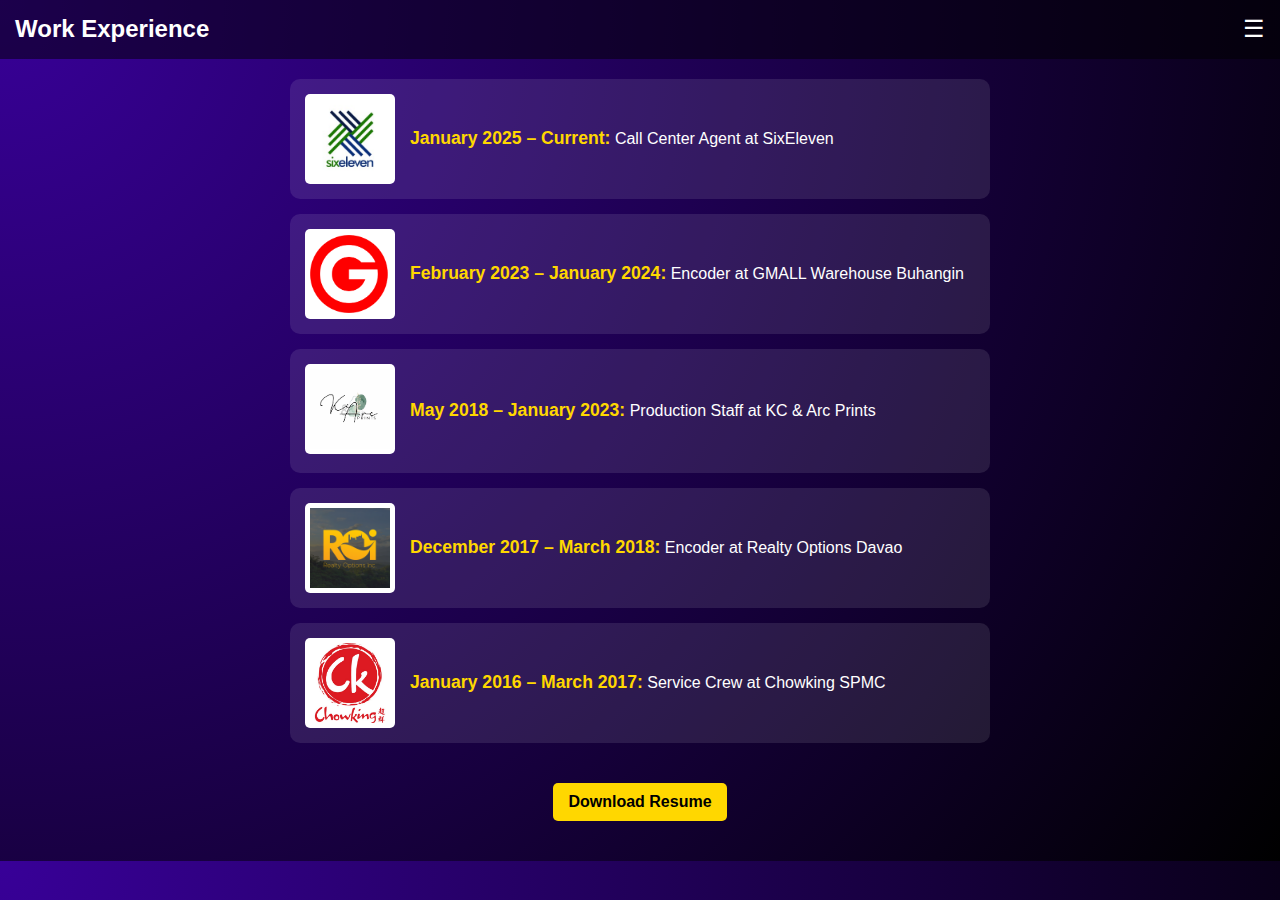
<file: work.html>
<!DOCTYPE html>
<html lang="en">
<head>
  <meta charset="UTF-8">
  <meta name="viewport" content="width=device-width, initial-scale=1.0">
  <link rel="icon" type="image/png" href="images/Accx_Logo.png">
  <title>Bryan G. Ablao</title>
  <style>
    body {
      font-family: Arial, sans-serif;
      background: radial-gradient(circle at top left, #380098, black);
      color: white;
      margin: 0;
      padding: 0;
      text-align: center;
    }

    header {
      display: flex;
      justify-content: space-between;
      align-items: center;
      padding: 15px;
      background: rgba(0, 0, 0, 0.5);
    }

    header h1 {
      font-size: 1.5rem;
      margin: 0;
      line-height: 1.2;
    }

    /* Hamburger same as index.html */
    .hamburger {
      font-size: 24px;
      cursor: pointer;
    }

    /* Sidebar style (copied from index.html) */
    #sidebar {
      height: 100%;
      width: 0;
      position: fixed;
      top: 0;
      right: 0;
      background-color: rgba(0,0,0,0.95);
      overflow-x: hidden;
      transition: 0.3s;
      padding-top: 60px;
      z-index: 999;
    }

    #sidebar.open {
      width: 250px;
    }

    #sidebar ul {
      list-style: none;
      padding: 0;
    }

    #sidebar ul li a {
      padding: 10px 20px;
      display: block;
      color: white;
      text-decoration: none;
      opacity: 0;
      transform: translateX(20px);
      transition: all 0.3s ease;
    }

    #sidebar.open ul li a {
      opacity: 1;
      transform: translateX(0);
    }

    #sidebar ul li a:hover {
      background: #380098;
    }

    h2 {
      margin-top: 20px;
      font-size: 2em;
      text-decoration: underline;
    }

    /* Work Experience cards */
    .experience-container {
      display: flex;
      flex-direction: column;
      gap: 15px;
      padding: 20px;
      max-width: 700px;
      margin: 0 auto;
    }

    .job {
      display: flex;
      align-items: center;
      background: rgba(255, 255, 255, 0.1);
      padding: 15px;
      border-radius: 10px;
      gap: 15px;
    }

    .job-icon {
      width: 80px;
      height: 80px;
      object-fit: contain;
      border-radius: 5px;
      background: white;
      padding: 5px;
    }

    .job-details {
      text-align: left;
    }

    .job-details strong {
      font-size: 1.1em;
      color: #FFD700;
    }

    .buttons {
      margin: 20px auto 40px auto;
      display: flex;
      justify-content: center;
    }

    .btn {
      background: #FFD700;
      color: black;
      padding: 10px 15px;
      text-decoration: none;
      font-weight: bold;
      border-radius: 5px;
      transition: background 0.3s ease;
    }

    .btn:hover {
      background: orange;
    }
  </style>
</head>
<body>

  <!-- Header with sidebar toggle -->
  <header>
    <h1>Work Experience</h1>
    <div class="hamburger" onclick="toggleMenu()">☰</div>
  </header>

  <!-- Sidebar -->
  <nav id="sidebar">
    <ul>
      <li><a href="index.html">About Me</a></li>
      <li><a href="social.html">Social Medias</a></li>
      <li><a href="work.html">Work Experience</a></li>
      <li><a href="achievement.html">Achievements</a></li>
      <li><a href="gallery.html">Gallery</a></li>
      <li><a href="projects.html">Projects</a></li>
    </ul>
  </nav>

  <!-- Work experience section -->
  <div class="experience-container">
    <div class="job">
      <img src="images/sixeleven.jpg" alt="SixEleven" class="job-icon">
      <div class="job-details">
        <strong>January 2025 – Current:</strong> Call Center Agent at SixEleven
      </div>
    </div>

    <div class="job">
      <img src="images/gaisano.png" alt="GMALL Warehouse Buhangin" class="job-icon">
      <div class="job-details">
        <strong>February 2023 – January 2024:</strong> Encoder at GMALL Warehouse Buhangin
      </div>
    </div>

    <div class="job">
      <a href="https://www.facebook.com/kcandarcprints" target="_blank">
        <img src="images/kcarc.jpg" alt="KC & Arc Prints" class="job-icon">
      </a>
      <div class="job-details">
        <strong>May 2018 – January 2023:</strong> Production Staff at KC & Arc Prints
      </div>
    </div>

    <div class="job">
      <img src="images/roi.png" alt="Realty Options Davao" class="job-icon">
      <div class="job-details">
        <strong>December 2017 – March 2018:</strong> Encoder at Realty Options Davao
      </div>
    </div>

    <div class="job">
      <img src="images/chowking.png" alt="Chowking SPMC" class="job-icon">
      <div class="job-details">
        <strong>January 2016 – March 2017:</strong> Service Crew at Chowking SPMC
      </div>
    </div>
  </div>

  <!-- Only Resume button -->
  <div class="buttons">
    <a href="images/Ablao-Bryan-G.-Resume-2025 new.docx" download class="btn">Download Resume</a>
  </div>

  <script>
    // Toggle the sidebar menu
    function toggleMenu() {
      const sidebar = document.getElementById("sidebar");
      sidebar.classList.toggle("open");
    }

    // Close menu when clicking outside
    document.addEventListener("click", function (event) {
      const sidebar = document.getElementById("sidebar");
      const hamburger = document.querySelector(".hamburger");

      if (sidebar.classList.contains("open") &&
          !sidebar.contains(event.target) &&
          !hamburger.contains(event.target)) {
        sidebar.classList.remove("open");
      }
    });
  </script>
</body>
</html>
</file>
